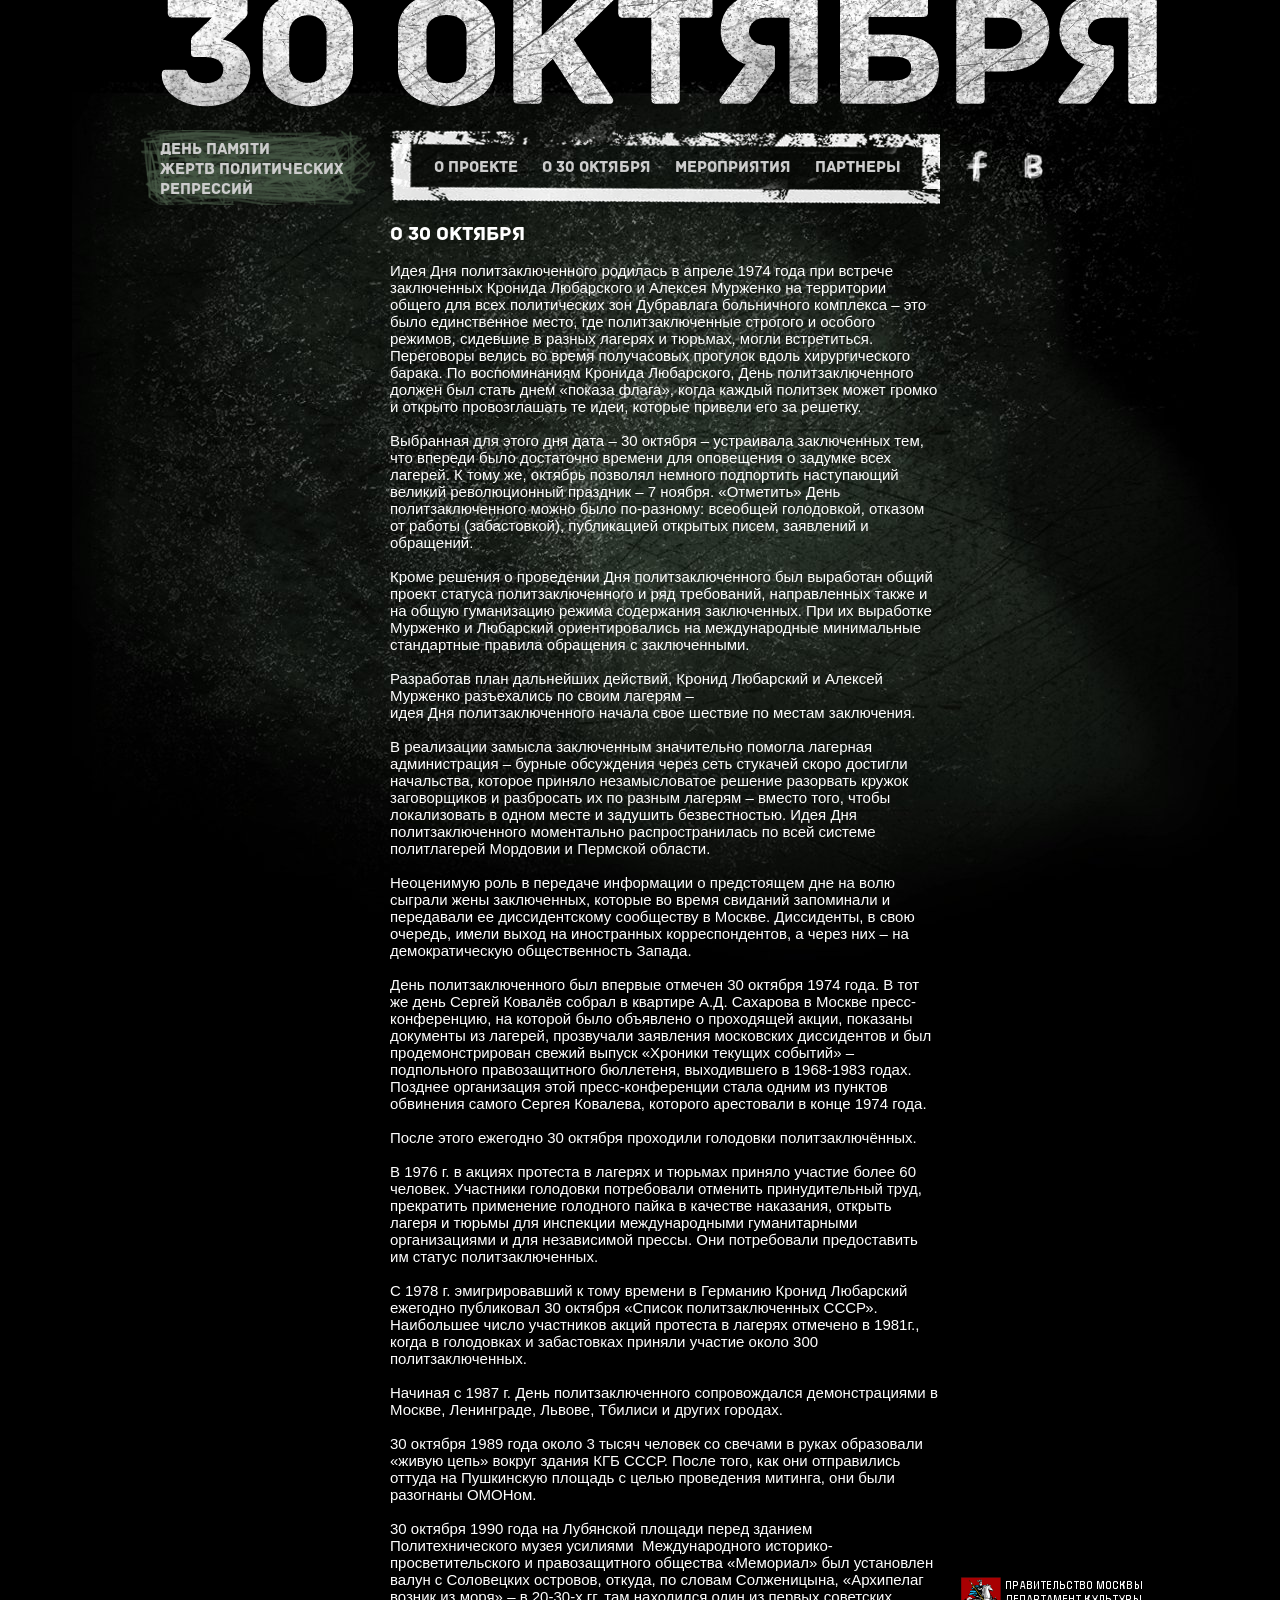
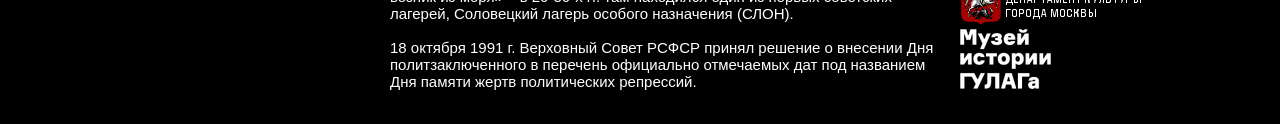
<file: 30-october.html>
<!DOCTYPE HTML PUBLIC "-//W3C//DTD HTML 4.01//EN" "http://www.w3.org/TR/html4/strict.dtd">
<html xmlns="http://www.w3.org/1999/xhtml">

<!-- Mirrored from localhost:8080/30-october.php by HTTrack Website Copier/3.x [XR&CO'2014], Mon, 16 Feb 2026 08:13:48 GMT -->
<!-- Added by HTTrack --><meta http-equiv="content-type" content="text/html;charset=UTF-8" /><!-- /Added by HTTrack -->
<head>
<meta http-equiv="content-type" content="text/html; charset=utf-8" />
<TITLE>30 октября - день памяти жертв политических репрессий</TITLE>
<link rel="stylesheet" href="style/style.css" type="text/css" media="screen, projection" />

</head>

<body>
<div id="wrapper">
	<div id="header">
		<A href='index.html'><IMG src='style/logo.png' alt="30 октября - день памяти жертв политических репрессий"></A>
	</div>
	<div id="middle">
		<div id="container">
			<div id='menu'>
				<UL>
					<LI><A href='project.html'>о проекте</A></LI>
					<LI><A href='30-october.html'>о 30 октября</A></LI>
					<LI><A href='map.html'>мероприятия</A></LI>	
					<LI><A href='partners.html'>партнеры</A></LI>
				</UL>
			</div>
			<div id="content">
				<B>О 30 октября</B>
				<BR><BR>
				Идея Дня политзаключенного родилась в апреле 1974 года при встрече заключенных Кронида Любарского и Алексея Мурженко на территории общего для всех политических зон Дубравлага больничного комплекса – это было единственное место, где политзаключенные строгого и особого режимов, сидевшие в разных лагерях и тюрьмах, могли встретиться. Переговоры велись во время получасовых прогулок вдоль хирургического барака. По воспоминаниям Кронида Любарского, День политзаключенного должен был стать днем «показа флага», когда каждый политзек может громко и открыто провозглашать те идеи, которые привели его за решетку. 
				<BR><BR>
		Выбранная для этого дня дата – 30 октября – устраивала заключенных тем, что впереди было достаточно времени для оповещения о задумке всех лагерей. К тому же, октябрь позволял немного подпортить наступающий великий революционный праздник – 7 ноября. «Отметить» День политзаключенного можно было по-разному: всеобщей голодовкой, отказом от работы (забастовкой), публикацией открытых писем, заявлений и обращений.
				<BR><BR>
		Кроме решения о проведении Дня политзаключенного был выработан общий проект статуса политзаключенного и ряд требований, направленных также и на общую гуманизацию режима содержания заключенных. При их выработке Мурженко и Любарский ориентировались на международные минимальные стандартные правила обращения с заключенными.
				<BR><BR>
		Разработав план дальнейших действий, Кронид Любарский и Алексей Мурженко разъехались по своим лагерям – идея Дня политзаключенного начала свое шествие по местам заключения.
				<BR><BR>
		В реализации замысла заключенным значительно помогла лагерная администрация – бурные обсуждения через сеть стукачей скоро достигли начальства, которое приняло незамысловатое решение разорвать кружок заговорщиков и разбросать их по разным лагерям – вместо того, чтобы локализовать в одном месте и задушить безвестностью. Идея Дня политзаключенного моментально распространилась по всей системе политлагерей Мордовии и Пермской области. 
				<BR><BR>
		Неоценимую роль в передаче информации о предстоящем дне на волю сыграли жены заключенных, которые во время свиданий запоминали и передавали ее диссидентскому сообществу в Москве. Диссиденты, в свою очередь,  имели выход на иностранных корреспондентов, а через них – на демократическую общественность Запада.
				<BR><BR>
		День политзаключенного был впервые отмечен 30 октября 1974 года. В тот же день Сергей Ковалёв собрал в квартире А.Д. Сахарова в Москве пресс-конференцию, на которой было объявлено о проходящей акции, показаны документы из лагерей, прозвучали заявления московских диссидентов и был продемонстрирован свежий выпуск «Хроники текущих событий» – подпольного правозащитного бюллетеня, выходившего в 1968-1983 годах. Позднее организация этой пресс-конференции стала одним из пунктов обвинения самого Сергея Ковалева, которого арестовали в конце 1974 года.
				<BR><BR>
		После этого ежегодно 30 октября проходили голодовки политзаключённых.
		 		<BR><BR>
		В 1976 г. в акциях протеста в лагерях и тюрьмах приняло участие более 60 человек. Участники голодовки потребовали отменить принудительный труд, прекратить применение голодного пайка в качестве наказания, открыть лагеря и тюрьмы для инспекции международными гуманитарными организациями и для независимой прессы. Они потребовали предоставить им статус политзаключенных. 
				<BR><BR>
		С 1978 г. эмигрировавший к тому времени в Германию Кронид Любарский ежегодно публиковал 30 октября «Список политзаключенных СССР». Наибольшее число участников акций протеста в лагерях отмечено в 1981г., когда в голодовках и забастовках приняли участие около 300 политзаключенных.
				<BR><BR>
		Начиная с 1987 г. День политзаключенного сопровождался демонстрациями в Москве, Ленинграде, Львове, Тбилиси и других городах. 
				<BR><BR>
		30 октября 1989 года около 3 тысяч человек со свечами в руках образовали «живую цепь» вокруг здания КГБ СССР. После того, как они отправились оттуда на Пушкинскую площадь с целью проведения митинга, они были разогнаны ОМОНом. 
				<BR><BR>
		30 октября 1990 года на Лубянской площади перед зданием Политехнического музея усилиями  Международного историко-просветительского и правозащитного общества «Мемориал» был установлен валун с Соловецких островов, откуда, по словам Солженицына, «Архипелаг возник из моря» – в 20-30-х гг. там находился один из первых советских лагерей, Соловецкий лагерь особого назначения (СЛОН).
				<BR><BR>
		18 октября 1991 г. Верховный Совет РСФСР принял решение о внесении Дня политзаключенного в перечень официально отмечаемых дат под названием Дня памяти жертв политических репрессий.
				<BR><BR>
			</div><!-- #content-->
		</div><!-- #container-->

		<div id="left_top">
			<P><A href='index.html'>день памяти<BR>жертв политических<BR>репрессий</A></P>
		</div>
		<div id="right_top">
			<UL>
				<LI><A href='http://www.facebook.com/pages/Музей-ГУЛАГа-Gulag-Museum/246828195344837' title='facebook' target='_blank'><IMG src='style/f.png'></A></LI>
				<LI><A href='http://vk.com/club38938623' title='вконтакте' target='_blank'><IMG src='style/b.png'></A></LI>
			</UL>
		<UL id="sponsor" style="margin-top: 1370px;">
			<LI><IMG src='image/sponsor1.png'></LI>
			<LI><IMG src='image/sponsor2.png'></LI>
		</UL>		
		</div>

	</div><!-- #middle-->
	
</div><!-- #wrapper -->



</body>

<!-- Mirrored from localhost:8080/30-october.php by HTTrack Website Copier/3.x [XR&CO'2014], Mon, 16 Feb 2026 08:13:48 GMT -->
</html>
</file>
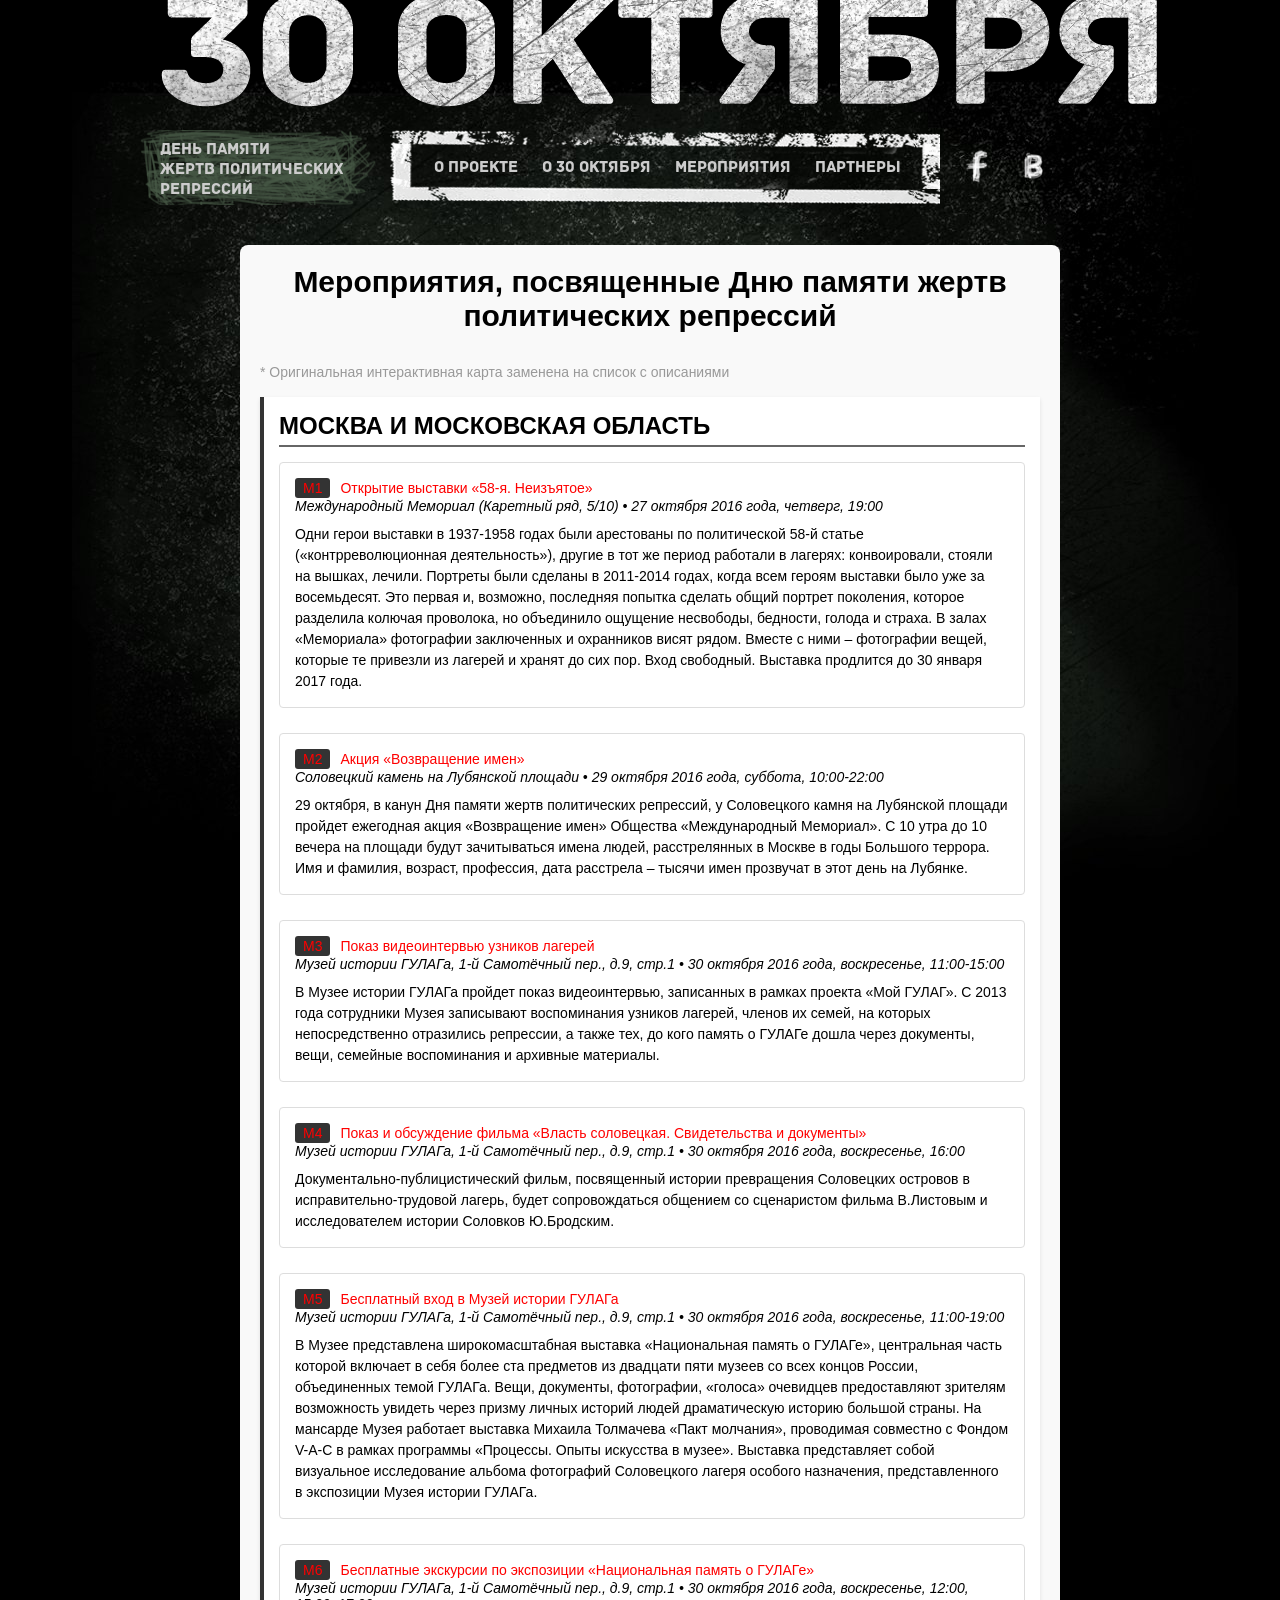
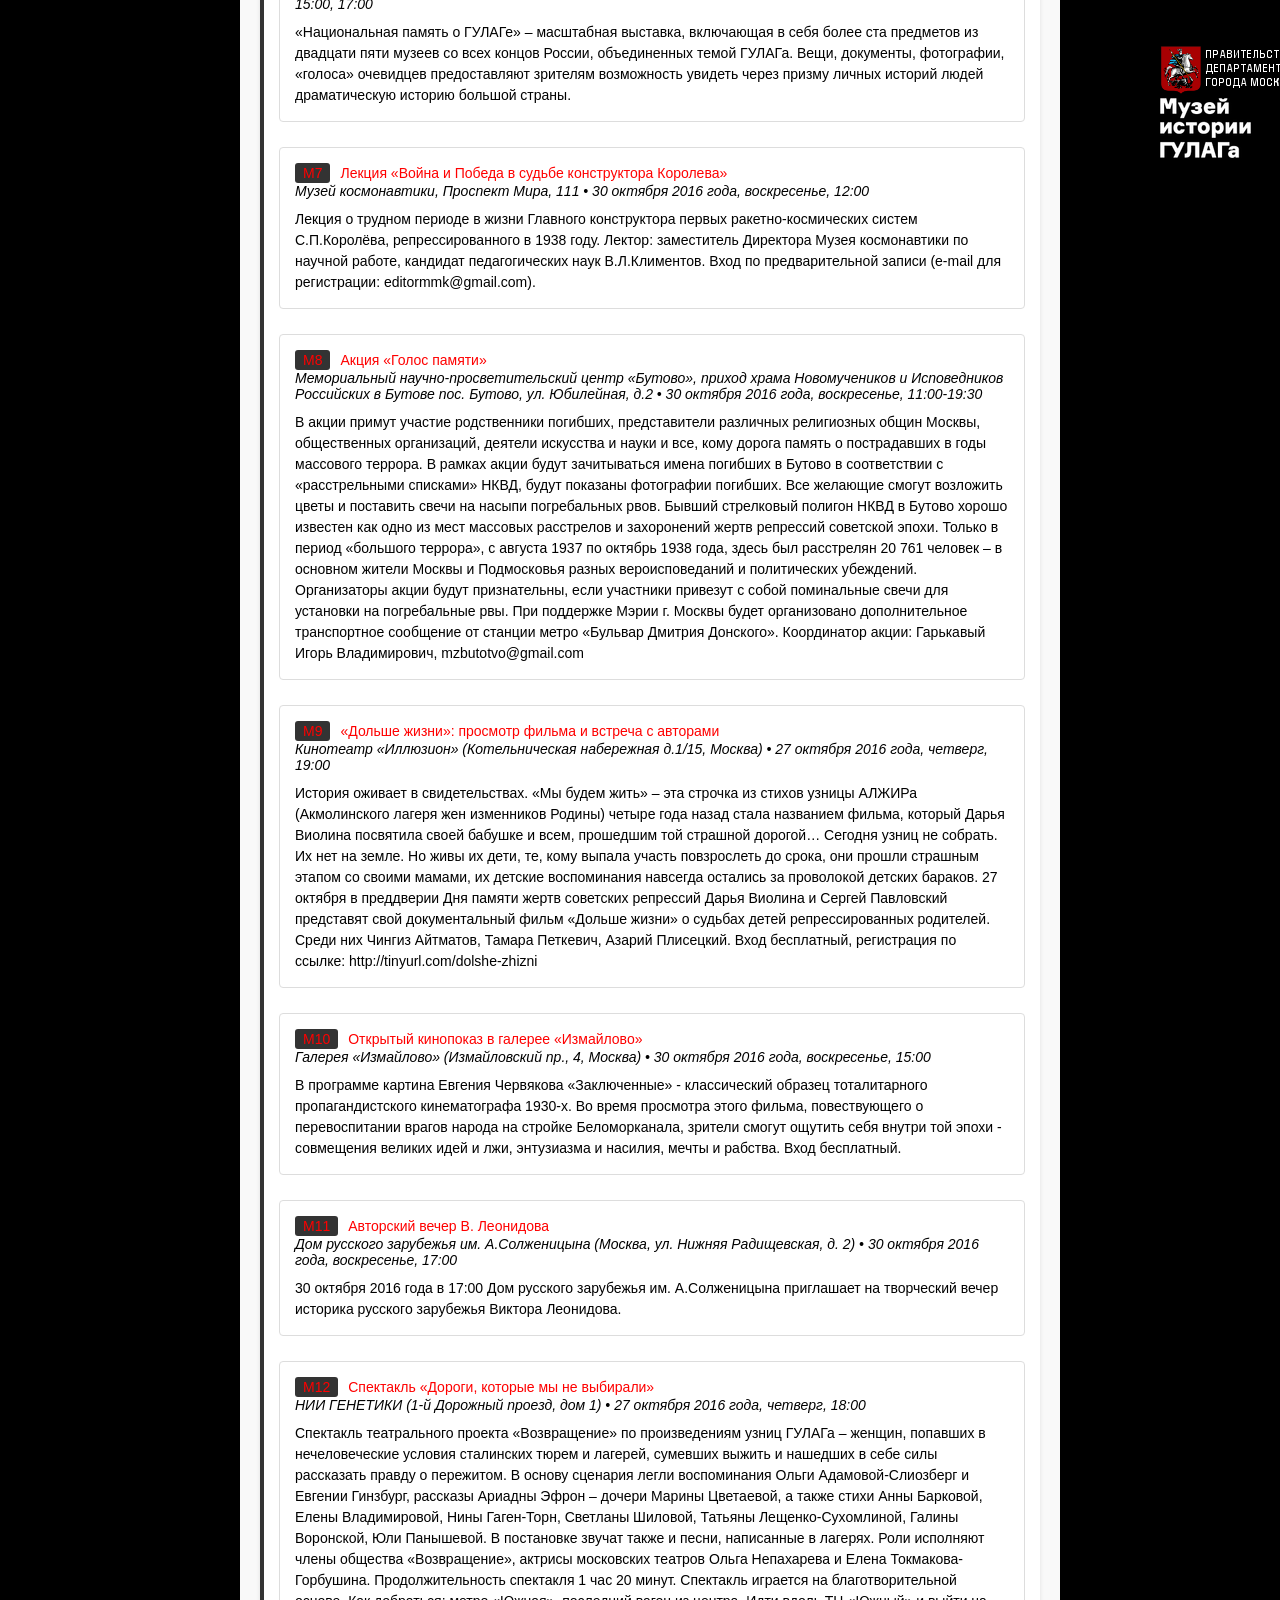
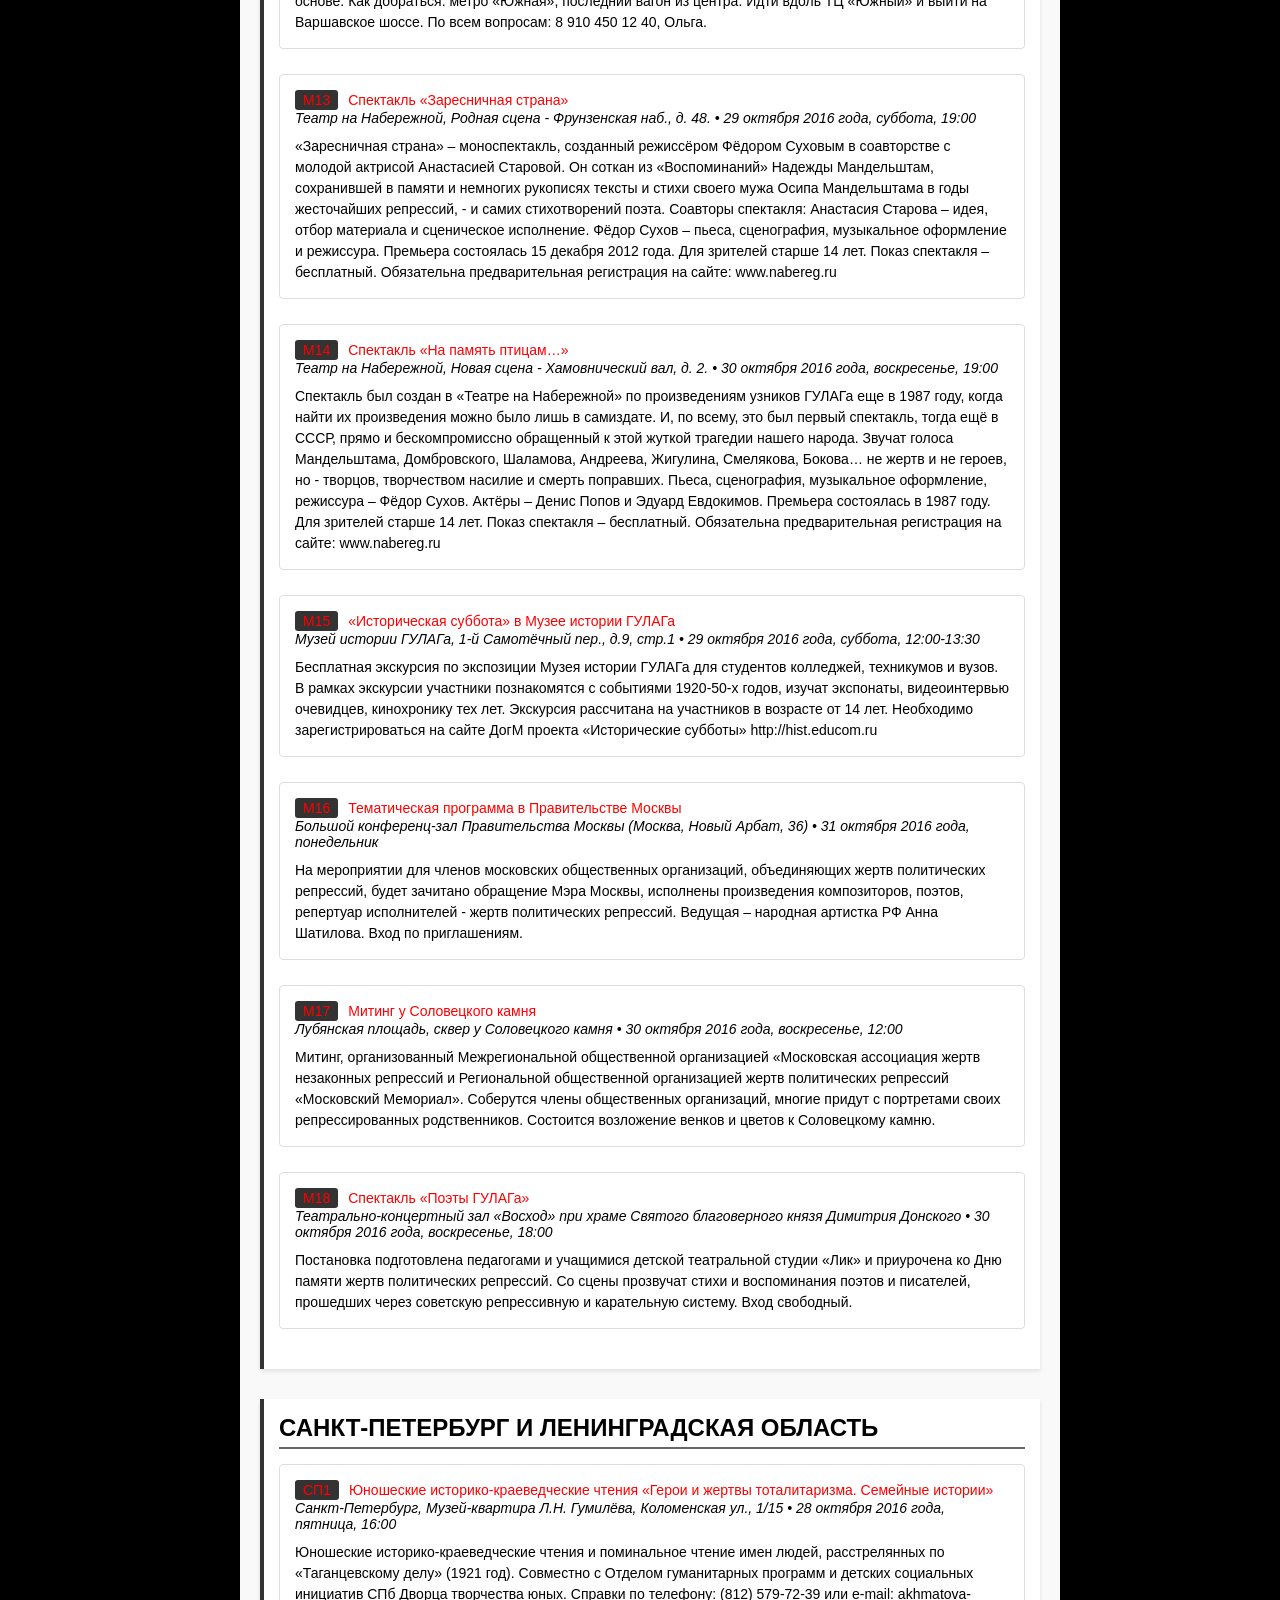
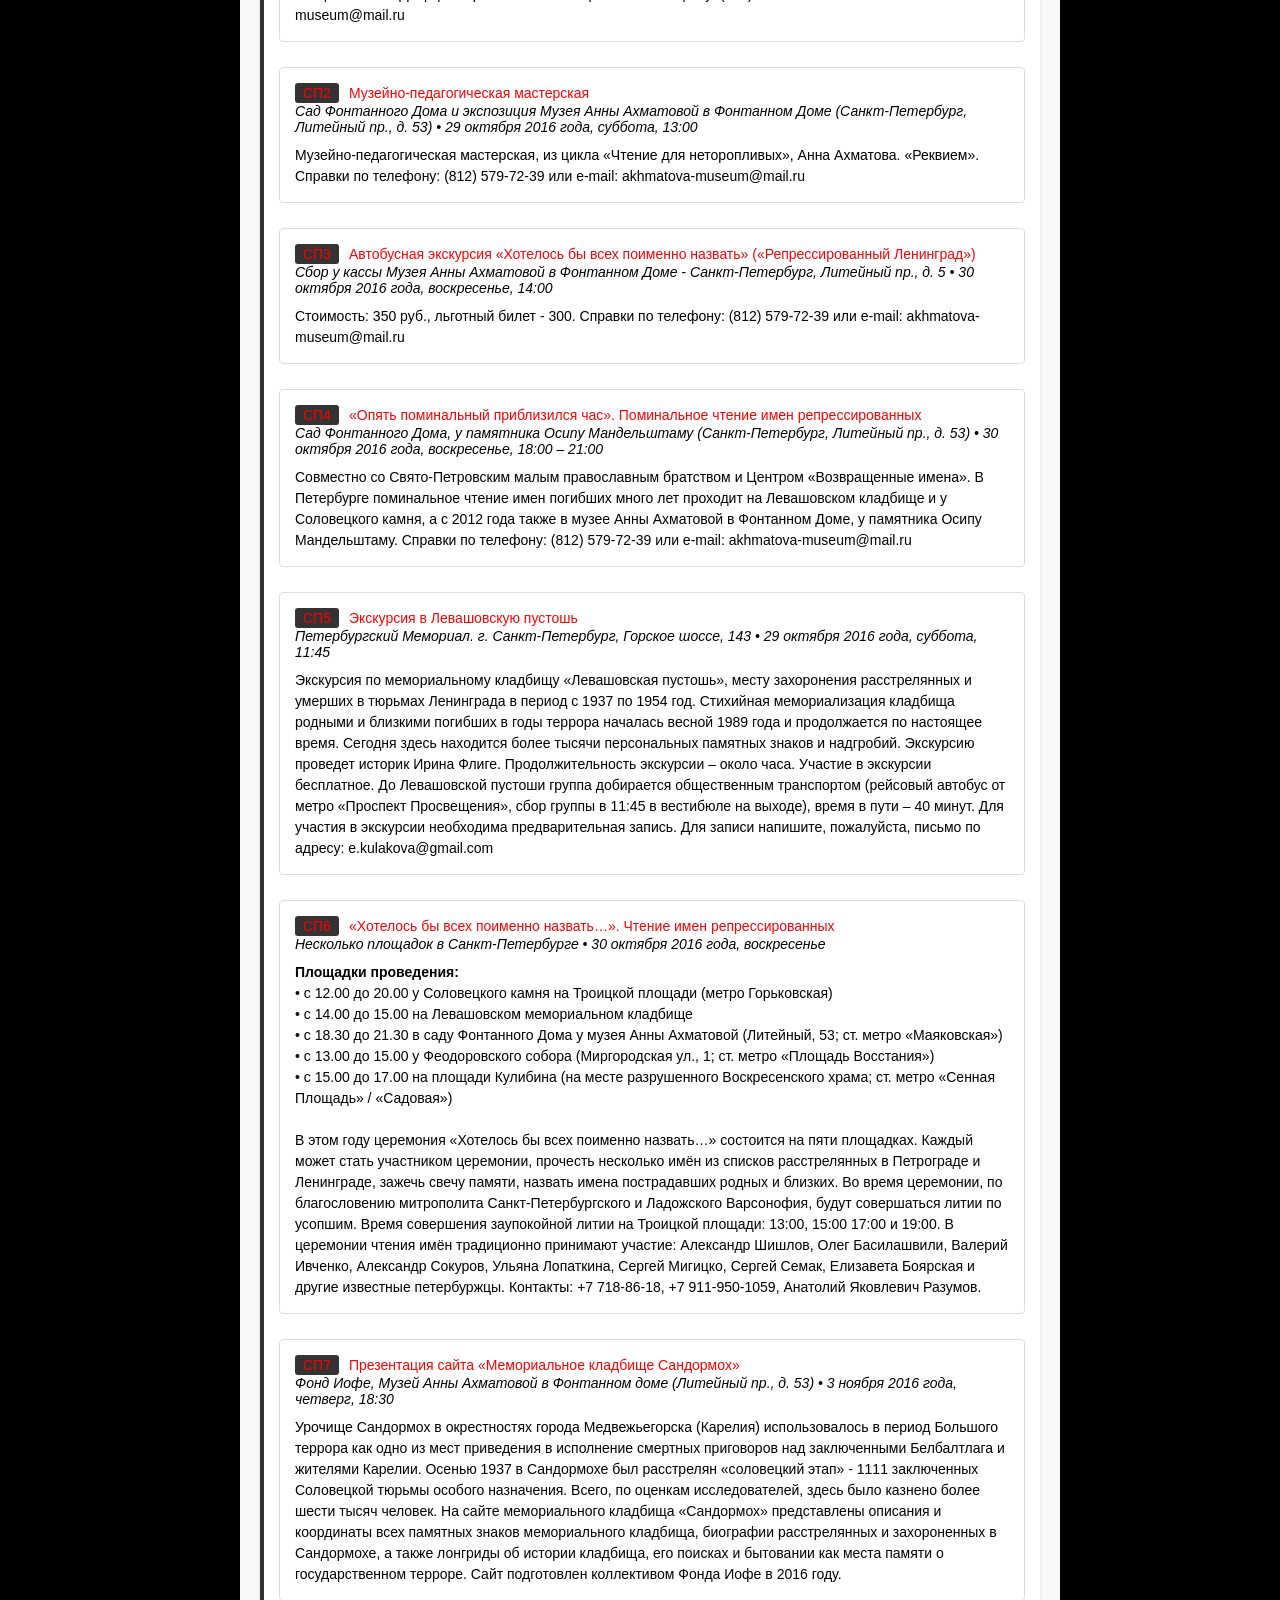
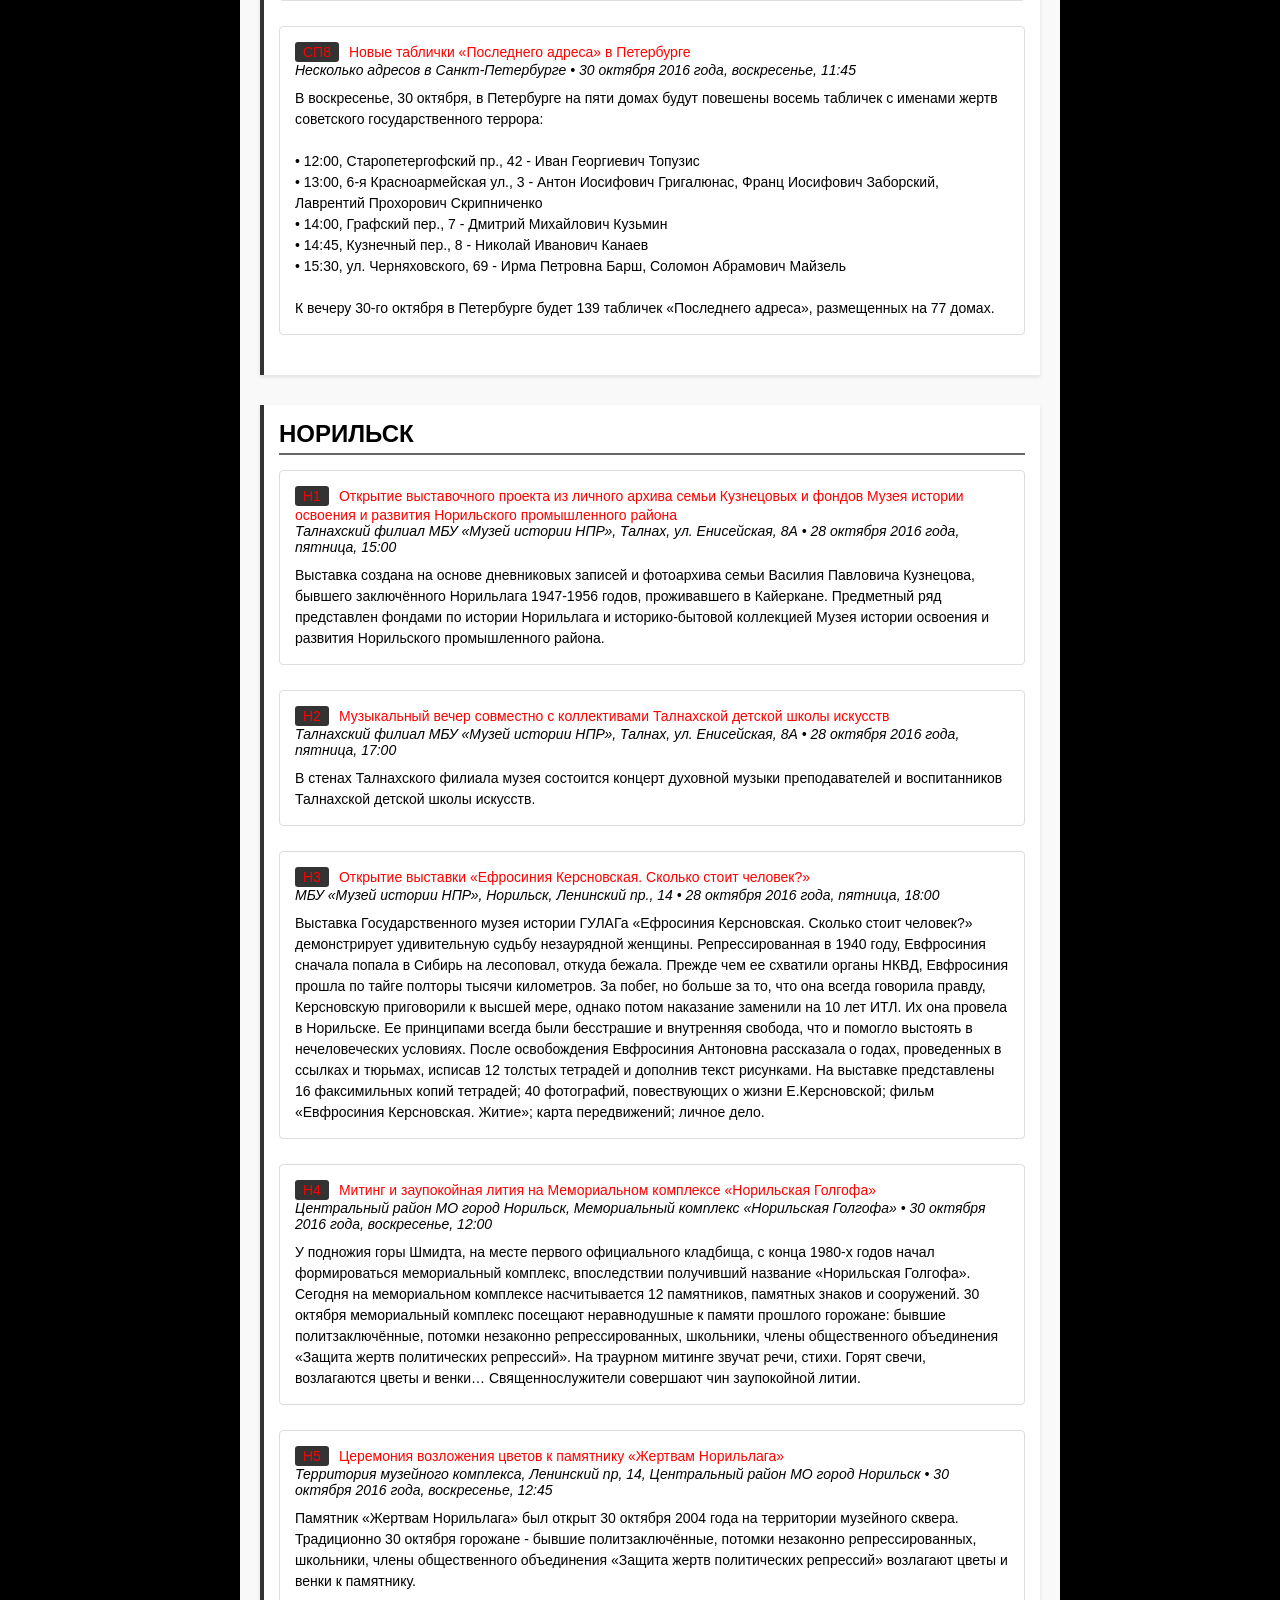
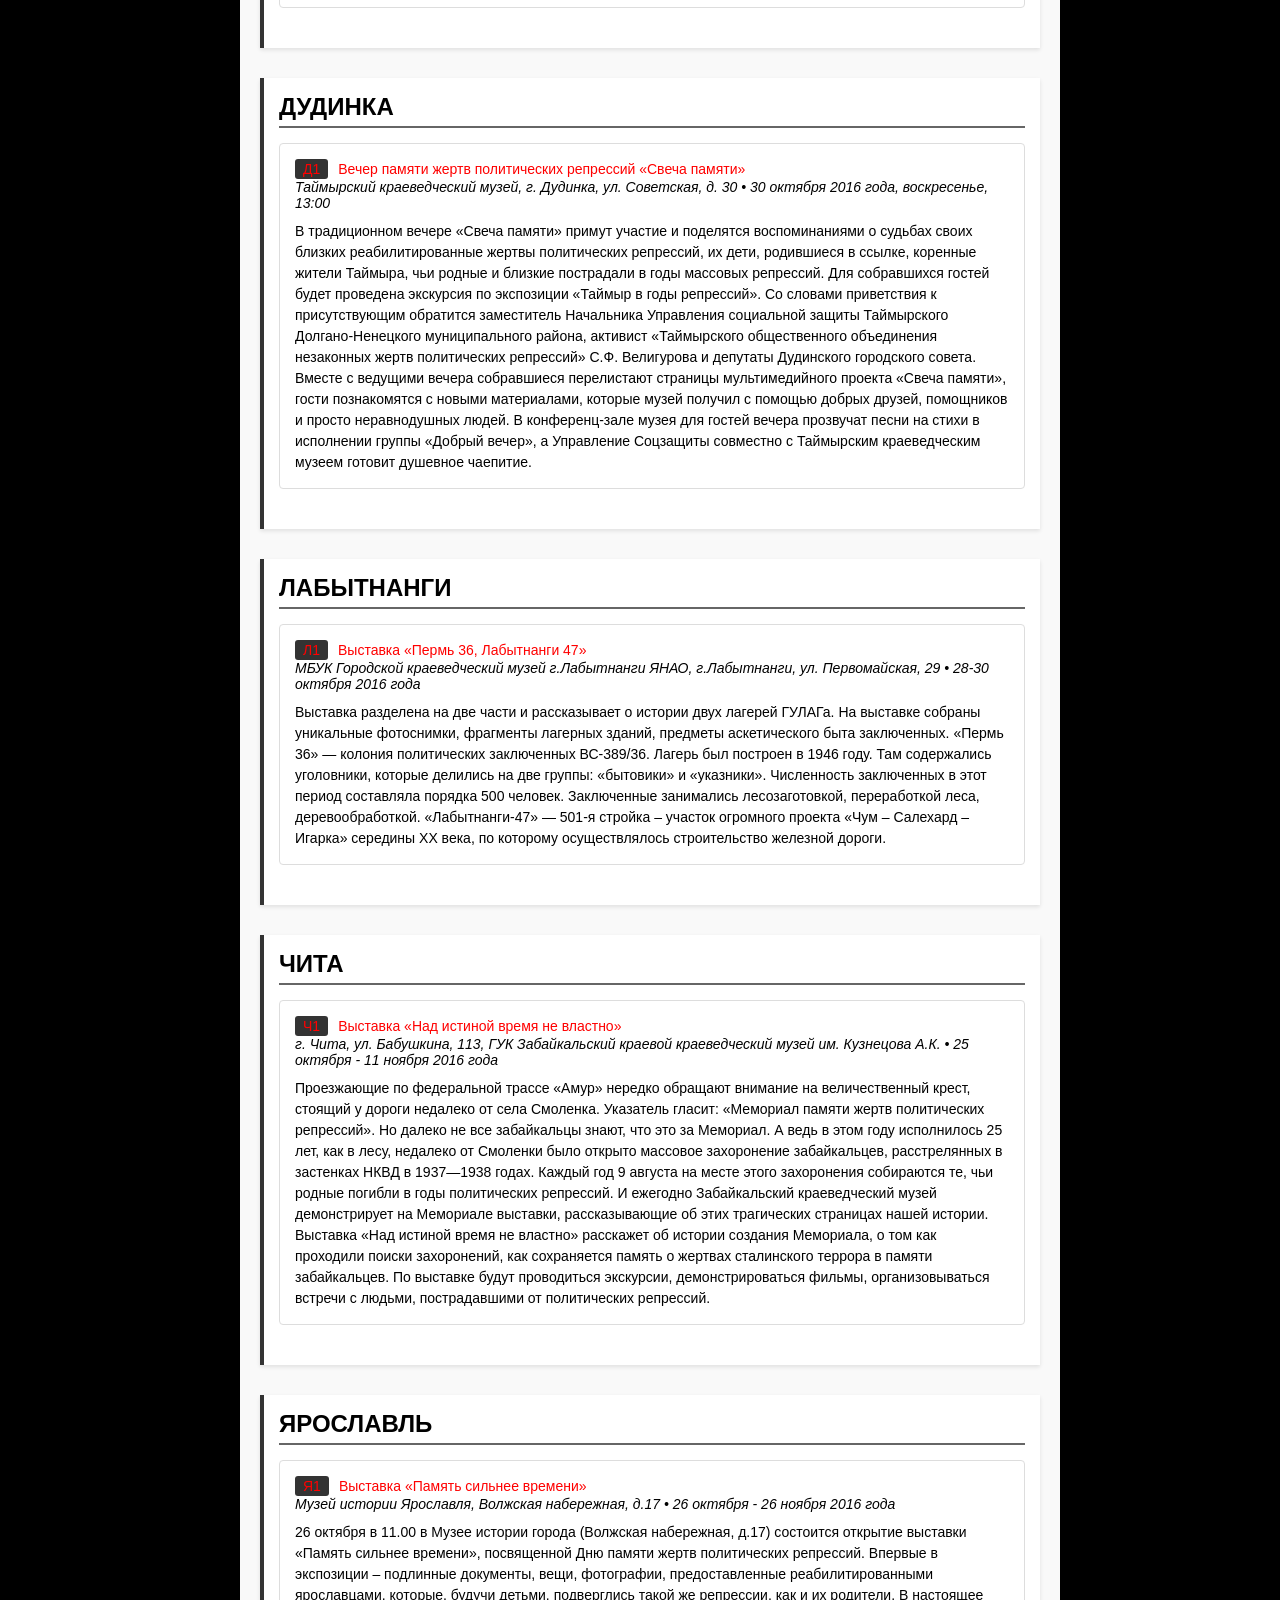
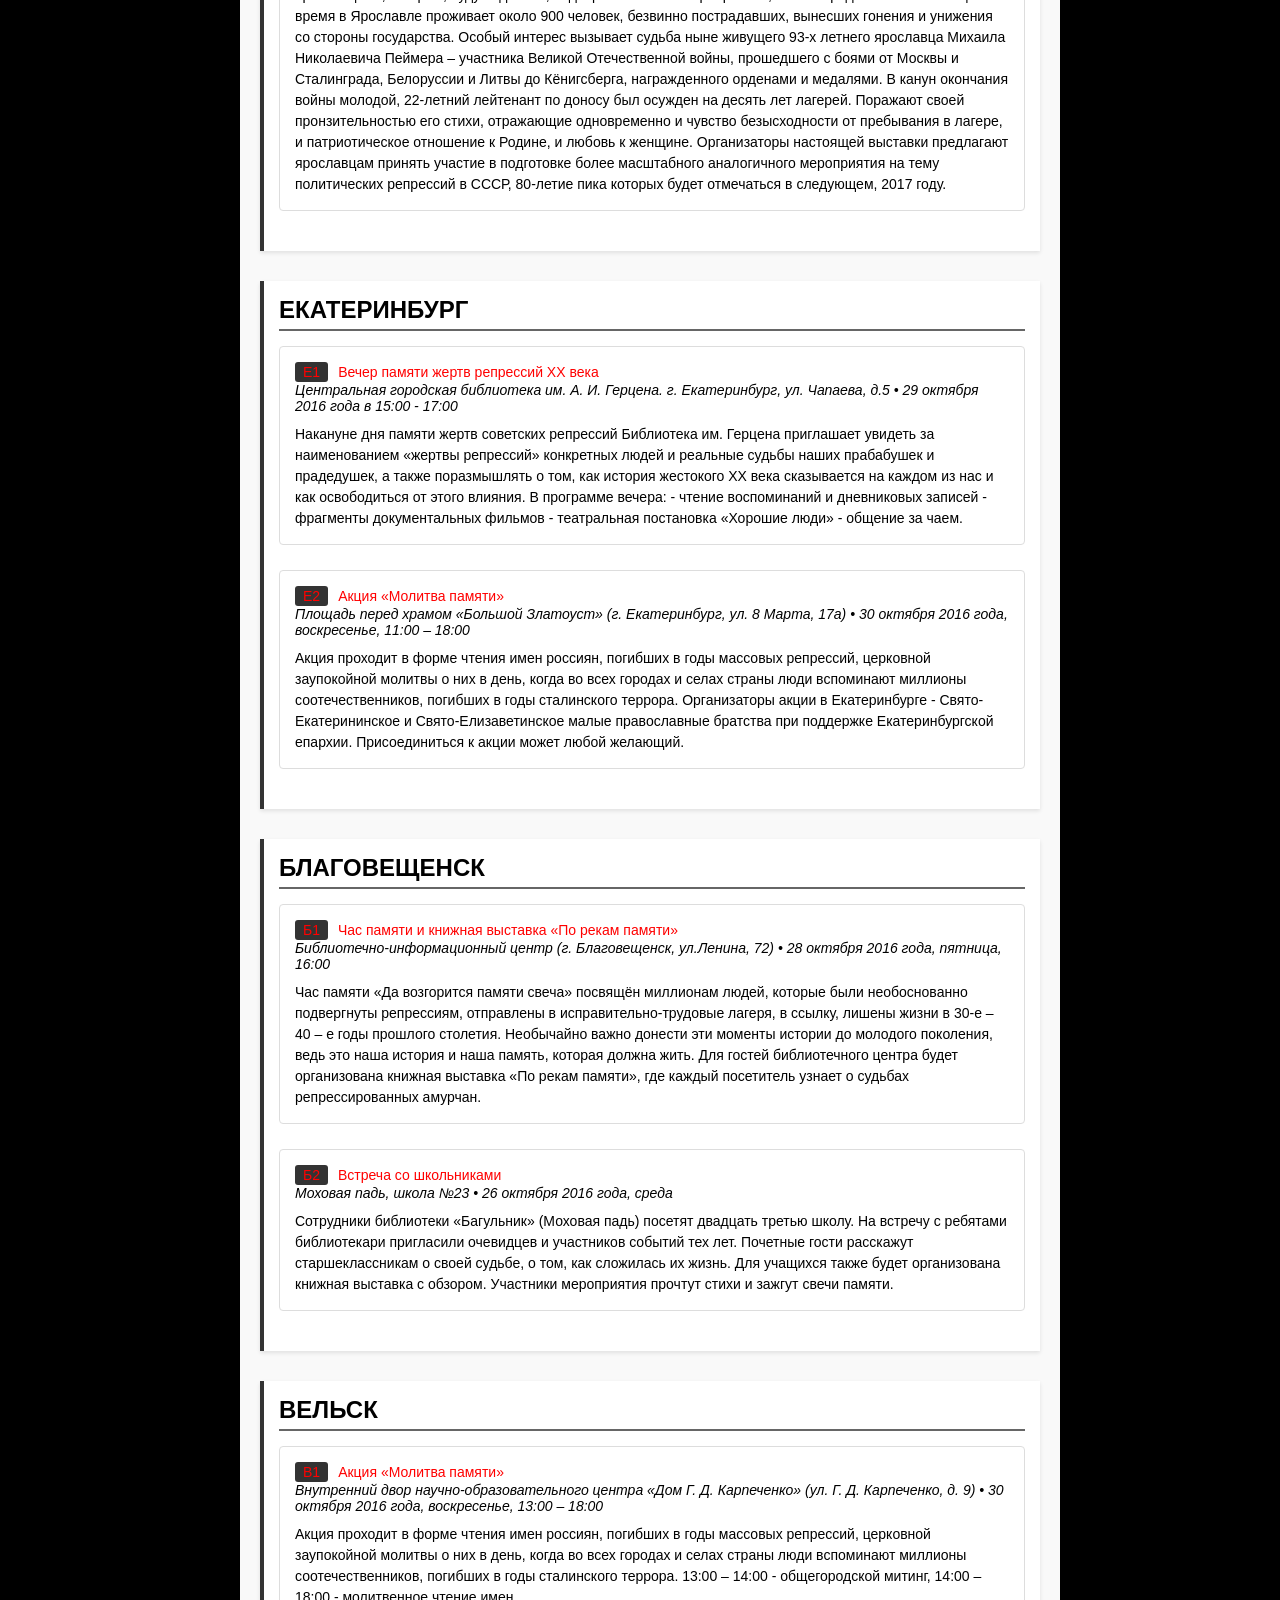
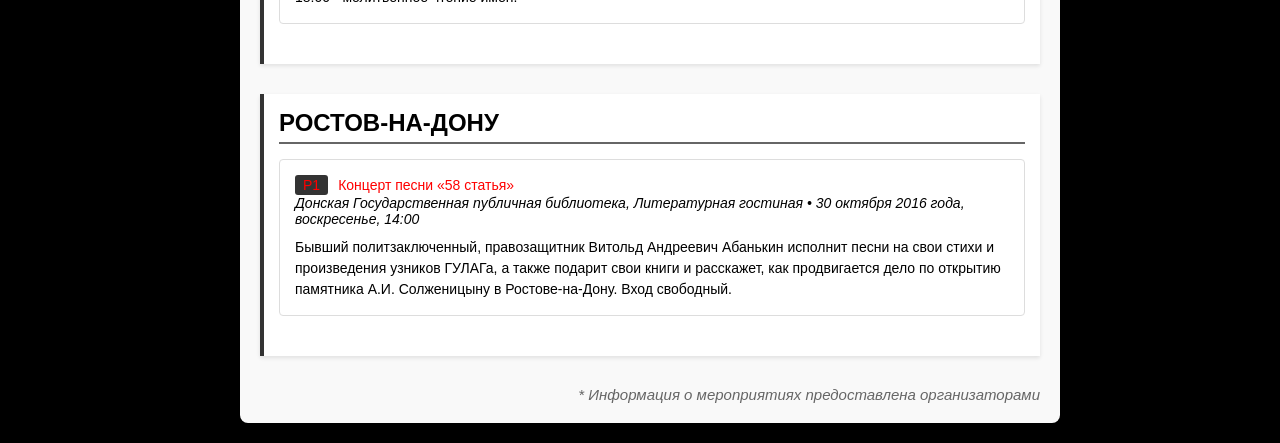
<file: map.html>
<!DOCTYPE HTML PUBLIC "-//W3C//DTD HTML 4.01//EN" "http://www.w3.org/TR/html4/strict.dtd">
<html xmlns="http://www.w3.org/1999/xhtml">

<!-- Mirrored from localhost:8080/map.php by HTTrack Website Copier/3.x [XR&CO'2014], Mon, 16 Feb 2026 08:13:33 GMT -->
<!-- Added by HTTrack --><meta http-equiv="content-type" content="text/html;charset=UTF-8" /><!-- /Added by HTTrack -->
<head>
	<meta http-equiv="content-type" content="text/html; charset=utf-8" />
	<TITLE>30 октября - день памяти жертв политических репрессий</TITLE>
	<script src="jquery.min.js"></script>
	<link rel="stylesheet" href="style/style.css" type="text/css" media="screen, projection" />
	<style>
		/* Дополнительные стили для статического списка событий */
		.events-container {
			width: 100%;
			max-width: 1100px;
			margin: 20px auto;
			padding: 20px;
			background: #f9f9f9;
			border-radius: 8px;
		}
		.city-section {
			margin-bottom: 30px;
			padding: 15px;
			background: white;
			border-left: 4px solid #333;
			box-shadow: 0 2px 4px rgba(0,0,0,0.1);
		}
		.city-title {
			font-size: 24px;
			font-weight: bold;
			color: #333;
			margin-bottom: 15px;
			padding-bottom: 5px;
			border-bottom: 2px solid #666;
			text-transform: uppercase;
		}
		.event-item {
			margin-bottom: 25px;
			padding: 15px;
			background: #fff;
			border: 1px solid #ddd;
			border-radius: 4px;
		}
		.event-title {
			font-size: 18px;
			font-weight: bold;
			color: #222;
			margin-bottom: 8px;
		}
		.event-meta {
			font-style: italic;
			color: #666;
			margin-bottom: 10px;
			font-size: 14px;
		}
		.event-description {
			font-size: 14px;
			line-height: 1.5;
			color: #444;
		}
		.event-code {
			display: inline-block;
			background: #333;
			color: white;
			padding: 2px 8px;
			border-radius: 3px;
			font-size: 12px;
			margin-right: 10px;
		}
		#left_map {
			float: left;
			width: 240px;
			margin-right: 20px;
		}
		#content_map {
			float: left;
			width: 780px;
		}
		#right_map {
			margin-top: 20px;
		}
	</style>
</head>

<body>
<div id="wrapper">
	<div id="header">
		<A href='index.html'><IMG src='style/logo.png' alt="30 октября - день памяти жертв политических репрессий"></A>
	</div>
	<div id="middle">
		<div id="container">
			<div id='menu'>
				<UL>
					<LI><A href='project.html'>о проекте</A></LI>
					<LI><A href='30-october.html'>о 30 октября</A></LI>
					<LI><A href='map.html'>мероприятия</A></LI>	
					<LI><A href='partners.html'>партнеры</A></LI>
				</UL>
			</div>
		</div><!-- #container-->
		<div id="left_top">
			<P><A href='index.html'>день памяти<BR>жертв политических<BR>репрессий</A></P>
		</div>
		<div id="right_top">
			<UL>
				<LI><A href='http://www.facebook.com/pages/Музей-ГУЛАГа-Gulag-Museum/246828195344837' title='facebook' target='_blank'><IMG src='style/f.png'></A></LI>
				<LI><A href='http://vk.com/club38938623' title='вконтакте' target='_blank'><IMG src='style/b.png'></A></LI>
			</UL>
		</div>
	</div><!-- #middle-->
	
	<div id="left_map">
		
	</div>
	
	<div id="content_map" style="padding-left: 100px;">
		<div class="events-container">
			<h1 style="text-align: center; margin-bottom: 30px;">Мероприятия, посвященные Дню памяти жертв политических репрессий</h1>
			
			<i>* Оригинальная интерактивная карта заменена на список с описаниями</i>
			<br><br>
			<!-- МОСКВА -->
			<div class="city-section">
				<div class="city-title">Москва и Московская область</div>
				
				<div class="event-item">
					<div><span class="event-code">М1</span><span class="event-title">Открытие выставки «58-я. Неизъятое»</span></div>
					<div class="event-meta">Международный Мемориал (Каретный ряд, 5/10) • 27 октября 2016 года, четверг, 19:00</div>
					<div class="event-description">Одни герои выставки в 1937-1958 годах были арестованы по политической 58-й статье («контрреволюционная деятельность»), другие в тот же период работали в лагерях: конвоировали, стояли на вышках, лечили. Портреты были сделаны в 2011-2014 годах, когда всем героям выставки было уже зa восемьдесят. Это первая и, возможно, последняя попытка сделать общий портрет поколения, которое разделила колючая проволока, но объединило ощущение несвободы, бедности, голода и страха. В залах «Мемориала» фотографии заключенных и охранников висят рядом. Вместе с ними – фотографии вещей, которые те привезли из лагерей и хранят до сих пор. Вход свободный. Выставка продлится до 30 января 2017 года.</div>
				</div>
				
				<div class="event-item">
					<div><span class="event-code">М2</span><span class="event-title">Акция «Возвращение имен»</span></div>
					<div class="event-meta">Соловецкий камень на Лубянской площади • 29 октября 2016 года, суббота, 10:00-22:00</div>
					<div class="event-description">29 октября, в канун Дня памяти жертв политических репрессий, у Соловецкого камня на Лубянской площади пройдет ежегодная акция «Возвращение имен» Общества «Международный Мемориал». С 10 утра до 10 вечера на площади будут зачитываться имена людей, расстрелянных в Москве в годы Большого террора. Имя и фамилия, возраст, профессия, дата расстрела – тысячи имен прозвучат в этот день на Лубянке.</div>
				</div>
				
				<div class="event-item">
					<div><span class="event-code">М3</span><span class="event-title">Показ видеоинтервью узников лагерей</span></div>
					<div class="event-meta">Музей истории ГУЛАГа, 1-й Самотёчный пер., д.9, стр.1 • 30 октября 2016 года, воскресенье, 11:00-15:00</div>
					<div class="event-description">В Музее истории ГУЛАГа пройдет показ видеоинтервью, записанных в рамках проекта «Мой ГУЛАГ». С 2013 года сотрудники Музея записывают воспоминания узников лагерей, членов их семей, на которых непосредственно отразились репрессии, а также тех, до кого память о ГУЛАГе дошла через документы, вещи, семейные воспоминания и архивные материалы.</div>
				</div>
				
				<div class="event-item">
					<div><span class="event-code">М4</span><span class="event-title">Показ и обсуждение фильма «Власть соловецкая. Свидетельства и документы»</span></div>
					<div class="event-meta">Музей истории ГУЛАГа, 1-й Самотёчный пер., д.9, стр.1 • 30 октября 2016 года, воскресенье, 16:00</div>
					<div class="event-description">Документально-публицистический фильм, посвященный истории превращения Соловецких островов в исправительно-трудовой лагерь, будет сопровождаться общением со сценаристом фильма В.Листовым и исследователем истории Соловков Ю.Бродским.</div>
				</div>
				
				<div class="event-item">
					<div><span class="event-code">М5</span><span class="event-title">Бесплатный вход в Музей истории ГУЛАГа</span></div>
					<div class="event-meta">Музей истории ГУЛАГа, 1-й Самотёчный пер., д.9, стр.1 • 30 октября 2016 года, воскресенье, 11:00-19:00</div>
					<div class="event-description">В Музее представлена широкомасштабная выставка «Национальная память о ГУЛАГе», центральная часть которой включает в себя более ста предметов из двадцати пяти музеев со всех концов России, объединенных темой ГУЛАГа. Вещи, документы, фотографии, «голоса» очевидцев предоставляют зрителям возможность увидеть через призму личных историй людей драматическую историю большой страны. На мансарде Музея работает выставка Михаила Толмачева «Пакт молчания», проводимая совместно с Фондом V-A-C в рамках программы «Процессы. Опыты искусства в музее». Выставка представляет собой визуальное исследование альбома фотографий Соловецкого лагеря особого назначения, представленного в экспозиции Музея истории ГУЛАГа.</div>
				</div>
				
				<div class="event-item">
					<div><span class="event-code">М6</span><span class="event-title">Бесплатные экскурсии по экспозиции «Национальная память о ГУЛАГе»</span></div>
					<div class="event-meta">Музей истории ГУЛАГа, 1-й Самотёчный пер., д.9, стр.1 • 30 октября 2016 года, воскресенье, 12:00, 15:00, 17:00</div>
					<div class="event-description">«Национальная память о ГУЛАГе» – масштабная выставка, включающая в себя более ста предметов из двадцати пяти музеев со всех концов России, объединенных темой ГУЛАГа. Вещи, документы, фотографии, «голоса» очевидцев предоставляют зрителям возможность увидеть через призму личных историй людей драматическую историю большой страны.</div>
				</div>
				
				<div class="event-item">
					<div><span class="event-code">М7</span><span class="event-title">Лекция «Война и Победа в судьбе конструктора Королева»</span></div>
					<div class="event-meta">Музей космонавтики, Проспект Мира, 111 • 30 октября 2016 года, воскресенье, 12:00</div>
					<div class="event-description">Лекция о трудном периоде в жизни Главного конструктора первых ракетно-космических систем С.П.Королёва, репрессированного в 1938 году. Лектор: заместитель Директора Музея космонавтики по научной работе, кандидат педагогических наук В.Л.Климентов. Вход по предварительной записи (e-mail для регистрации: editormmk@gmail.com).</div>
				</div>
				
				<div class="event-item">
					<div><span class="event-code">М8</span><span class="event-title">Акция «Голос памяти»</span></div>
					<div class="event-meta">Мемориальный научно-просветительский центр «Бутово», приход храма Новомучеников и Исповедников Российских в Бутове пос. Бутово, ул. Юбилейная, д.2 • 30 октября 2016 года, воскресенье, 11:00-19:30</div>
					<div class="event-description">В акции примут участие родственники погибших, представители различных религиозных общин Москвы, общественных организаций, деятели искусства и науки и все, кому дорога память о пострадавших в годы массового террора. В рамках акции будут зачитываться имена погибших в Бутово в соответствии с «расстрельными списками» НКВД, будут показаны фотографии погибших. Все желающие смогут возложить цветы и поставить свечи на насыпи погребальных рвов. Бывший стрелковый полигон НКВД в Бутово хорошо известен как одно из мест массовых расстрелов и захоронений жертв репрессий советской эпохи. Только в период «большого террора», с августа 1937 по октябрь 1938 года, здесь был расстрелян 20 761 человек – в основном жители Москвы и Подмосковья разных вероисповеданий и политических убеждений. Организаторы акции будут признательны, если участники привезут с собой поминальные свечи для установки на погребальные рвы. При поддержке Мэрии г. Москвы будет организовано дополнительное транспортное сообщение от станции метро «Бульвар Дмитрия Донского». Координатор акции: Гарькавый Игорь Владимирович, mzbutotvo@gmail.com</div>
				</div>
				
				<div class="event-item">
					<div><span class="event-code">М9</span><span class="event-title">«Дольше жизни»: просмотр фильма и встреча с авторами</span></div>
					<div class="event-meta">Кинотеатр «Иллюзион» (Котельническая набережная д.1/15, Москва) • 27 октября 2016 года, четверг, 19:00</div>
					<div class="event-description">История оживает в свидетельствах. «Мы будем жить» – эта строчка из стихов узницы АЛЖИРа (Акмолинского лагеря жен изменников Родины) четыре года назад стала названием фильма, который Дарья Виолина посвятила своей бабушке и всем, прошедшим той страшной дорогой… Сегодня узниц не собрать. Их нет на земле. Но живы их дети, те, кому выпала участь повзрослеть до срока, они прошли страшным этапом со своими мамами, их детские воспоминания навсегда остались за проволокой детских бараков. 27 октября в преддверии Дня памяти жертв советских репрессий Дарья Виолина и Сергей Павловский представят свой документальный фильм «Дольше жизни» о судьбах детей репрессированных родителей. Среди них Чингиз Айтматов, Тамара Петкевич, Азарий Плисецкий. Вход бесплатный, регистрация по ссылке: http://tinyurl.com/dolshe-zhizni</div>
				</div>
				
				<div class="event-item">
					<div><span class="event-code">М10</span><span class="event-title">Открытый кинопоказ в галерее «Измайлово»</span></div>
					<div class="event-meta">Галерея «Измайлово» (Измайловский пр., 4, Москва) • 30 октября 2016 года, воскресенье, 15:00</div>
					<div class="event-description">В программе картина Евгения Червякова «Заключенные» - классический образец тоталитарного пропагандистского кинематографа 1930-х. Во время просмотра этого фильма, повествующего о перевоспитании врагов народа на стройке Беломорканала, зрители смогут ощутить себя внутри той эпохи - совмещения великих идей и лжи, энтузиазма и насилия, мечты и рабства. Вход бесплатный.</div>
				</div>
				
				<div class="event-item">
					<div><span class="event-code">М11</span><span class="event-title">Авторский вечер В. Леонидова</span></div>
					<div class="event-meta">Дом русского зарубежья им. А.Солженицына (Москва, ул. Нижняя Радищевская, д. 2) • 30 октября 2016 года, воскресенье, 17:00</div>
					<div class="event-description">30 октября 2016 года в 17:00 Дом русского зарубежья им. А.Солженицына приглашает на творческий вечер историка русского зарубежья Виктора Леонидова.</div>
				</div>
				
				<div class="event-item">
					<div><span class="event-code">М12</span><span class="event-title">Спектакль «Дороги, которые мы не выбирали»</span></div>
					<div class="event-meta">НИИ ГЕНЕТИКИ (1-й Дорожный проезд, дом 1) • 27 октября 2016 года, четверг, 18:00</div>
					<div class="event-description">Спектакль театрального проекта «Возвращение» по произведениям узниц ГУЛАГа – женщин, попавших в нечеловеческие условия сталинских тюрем и лагерей, сумевших выжить и нашедших в себе силы рассказать правду о пережитом. В основу сценария легли воспоминания Ольги Адамовой-Слиозберг и Евгении Гинзбург, рассказы Ариадны Эфрон – дочери Марины Цветаевой, а также стихи Анны Барковой, Елены Владимировой, Нины Гаген-Торн, Светланы Шиловой, Татьяны Лещенко-Сухомлиной, Галины Воронской, Юли Панышевой. В постановке звучат также и песни, написанные в лагерях. Роли исполняют члены общества «Возвращение», актрисы московских театров Ольга Непахарева и Елена Токмакова-Горбушина. Продолжительность спектакля 1 час 20 минут. Спектакль играется на благотворительной основе. Как добраться: метро «Южная», последний вагон из центра. Идти вдоль ТЦ «Южный» и выйти на Варшавское шоссе. По всем вопросам: 8 910 450 12 40, Ольга.</div>
				</div>
				
				<div class="event-item">
					<div><span class="event-code">М13</span><span class="event-title">Спектакль «Заресничная страна»</span></div>
					<div class="event-meta">Театр на Набережной, Родная сцена - Фрунзенская наб., д. 48. • 29 октября 2016 года, суббота, 19:00</div>
					<div class="event-description">«Заресничная страна» – моноспектакль, созданный режиссёром Фёдором Суховым в соавторстве с молодой актрисой Анастасией Старовой. Он соткан из «Воспоминаний» Надежды Мандельштам, сохранившей в памяти и немногих рукописях тексты и стихи своего мужа Осипа Мандельштама в годы жесточайших репрессий, - и самих стихотворений поэта. Соавторы спектакля: Анастасия Старова – идея, отбор материала и сценическое исполнение. Фёдор Сухов – пьеса, сценография, музыкальное оформление и режиссура. Премьера состоялась 15 декабря 2012 года. Для зрителей старше 14 лет. Показ спектакля – бесплатный. Обязательна предварительная регистрация на сайте: www.nabereg.ru</div>
				</div>
				
				<div class="event-item">
					<div><span class="event-code">М14</span><span class="event-title">Спектакль «На память птицам…»</span></div>
					<div class="event-meta">Театр на Набережной, Новая сцена - Хамовнический вал, д. 2. • 30 октября 2016 года, воскресенье, 19:00</div>
					<div class="event-description">Спектакль был создан в «Театре на Набережной» по произведениям узников ГУЛАГа еще в 1987 году, когда найти их произведения можно было лишь в самиздате. И, по всему, это был первый спектакль, тогда ещё в СССР, прямо и бескомпромиссно обращенный к этой жуткой трагедии нашего народа. Звучат голоса Мандельштама, Домбровского, Шаламова, Андреева, Жигулина, Смелякова, Бокова… не жертв и не героев, но - творцов, творчеством насилие и смерть поправших. Пьеса, сценография, музыкальное оформление, режиссура – Фёдор Сухов. Актёры – Денис Попов и Эдуард Евдокимов. Премьера состоялась в 1987 году. Для зрителей старше 14 лет. Показ спектакля – бесплатный. Обязательна предварительная регистрация на сайте: www.nabereg.ru</div>
				</div>
				
				<div class="event-item">
					<div><span class="event-code">М15</span><span class="event-title">«Историческая суббота» в Музее истории ГУЛАГа</span></div>
					<div class="event-meta">Музей истории ГУЛАГа, 1-й Самотёчный пер., д.9, стр.1 • 29 октября 2016 года, суббота, 12:00-13:30</div>
					<div class="event-description">Бесплатная экскурсия по экспозиции Музея истории ГУЛАГа для студентов колледжей, техникумов и вузов. В рамках экскурсии участники познакомятся с событиями 1920-50-х годов, изучат экспонаты, видеоинтервью очевидцев, кинохронику тех лет. Экскурсия рассчитана на участников в возрасте от 14 лет. Необходимо зарегистрироваться на сайте ДогМ проекта «Исторические субботы» http://hist.educom.ru</div>
				</div>
				
				<div class="event-item">
					<div><span class="event-code">М16</span><span class="event-title">Тематическая программа в Правительстве Москвы</span></div>
					<div class="event-meta">Большой конференц-зал Правительства Москвы (Москва, Новый Арбат, 36) • 31 октября 2016 года, понедельник</div>
					<div class="event-description">На мероприятии для членов московских общественных организаций, объединяющих жертв политических репрессий, будет зачитано обращение Мэра Москвы, исполнены произведения композиторов, поэтов, репертуар исполнителей - жертв политических репрессий. Ведущая – народная артистка РФ Анна Шатилова. Вход по приглашениям.</div>
				</div>
				
				<div class="event-item">
					<div><span class="event-code">М17</span><span class="event-title">Митинг у Соловецкого камня</span></div>
					<div class="event-meta">Лубянская площадь, сквер у Соловецкого камня • 30 октября 2016 года, воскресенье, 12:00</div>
					<div class="event-description">Митинг, организованный Межрегиональной общественной организацией «Московская ассоциация жертв незаконных репрессий и Региональной общественной организацией жертв политических репрессий «Московский Мемориал». Соберутся члены общественных организаций, многие придут с портретами своих репрессированных родственников. Состоится возложение венков и цветов к Соловецкому камню.</div>
				</div>
				
				<div class="event-item">
					<div><span class="event-code">М18</span><span class="event-title">Спектакль «Поэты ГУЛАГа»</span></div>
					<div class="event-meta">Театрально-концертный зал «Восход» при храме Святого благоверного князя Димитрия Донского • 30 октября 2016 года, воскресенье, 18:00</div>
					<div class="event-description">Постановка подготовлена педагогами и учащимися детской театральной студии «Лик» и приурочена ко Дню памяти жертв политических репрессий. Со сцены прозвучат стихи и воспоминания поэтов и писателей, прошедших через советскую репрессивную и карательную систему. Вход свободный.</div>
				</div>
			</div>
			
			<!-- САНКТ-ПЕТЕРБУРГ -->
			<div class="city-section">
				<div class="city-title">Санкт-Петербург и Ленинградская область</div>
				
				<div class="event-item">
					<div><span class="event-code">СП1</span><span class="event-title">Юношеские историко-краеведческие чтения «Герои и жертвы тоталитаризма. Семейные истории»</span></div>
					<div class="event-meta">Санкт-Петербург, Музей-квартира Л.Н. Гумилёва, Коломенская ул., 1/15 • 28 октября 2016 года, пятница, 16:00</div>
					<div class="event-description">Юношеские историко-краеведческие чтения и поминальное чтение имен людей, расстрелянных по «Таганцевскому делу» (1921 год). Совместно с Отделом гуманитарных программ и детских социальных инициатив СПб Дворца творчества юных. Справки по телефону: (812) 579-72-39 или e-mail: akhmatova-museum@mail.ru</div>
				</div>
				
				<div class="event-item">
					<div><span class="event-code">СП2</span><span class="event-title">Музейно-педагогическая мастерская</span></div>
					<div class="event-meta">Сад Фонтанного Дома и экспозиция Музея Анны Ахматовой в Фонтанном Доме (Санкт-Петербург, Литейный пр., д. 53) • 29 октября 2016 года, суббота, 13:00</div>
					<div class="event-description">Музейно-педагогическая мастерская, из цикла «Чтение для неторопливых», Анна Ахматова. «Реквием». Справки по телефону: (812) 579-72-39 или e-mail: akhmatova-museum@mail.ru</div>
				</div>
				
				<div class="event-item">
					<div><span class="event-code">СП3</span><span class="event-title">Автобусная экскурсия «Хотелось бы всех поименно назвать» («Репрессированный Ленинград»)</span></div>
					<div class="event-meta">Сбор у кассы Музея Анны Ахматовой в Фонтанном Доме - Санкт-Петербург, Литейный пр., д. 5 • 30 октября 2016 года, воскресенье, 14:00</div>
					<div class="event-description">Стоимость: 350 руб., льготный билет - 300. Справки по телефону: (812) 579-72-39 или e-mail: akhmatova-museum@mail.ru</div>
				</div>
				
								<div class="event-item">
					<div><span class="event-code">СП4</span><span class="event-title">«Опять поминальный приблизился час». Поминальное чтение имен репрессированных</span></div>
					<div class="event-meta">Сад Фонтанного Дома, у памятника Осипу Мандельштаму (Санкт-Петербург, Литейный пр., д. 53) • 30 октября 2016 года, воскресенье, 18:00 – 21:00</div>
					<div class="event-description">Совместно со Свято-Петровским малым православным братством и Центром «Возвращенные имена». В Петербурге поминальное чтение имен погибших много лет проходит на Левашовском кладбище и у Соловецкого камня, а с 2012 года также в музее Анны Ахматовой в Фонтанном Доме, у памятника Осипу Мандельштаму. Справки по телефону: (812) 579-72-39 или e-mail: akhmatova-museum@mail.ru</div>
				</div>
				
				<div class="event-item">
					<div><span class="event-code">СП5</span><span class="event-title">Экскурсия в Левашовскую пустошь</span></div>
					<div class="event-meta">Петербургский Мемориал. г. Санкт-Петербург, Горское шоссе, 143 • 29 октября 2016 года, суббота, 11:45</div>
					<div class="event-description">Экскурсия по мемориальному кладбищу «Левашовская пустошь», месту захоронения расстрелянных и умерших в тюрьмах Ленинграда в период с 1937 по 1954 год. Стихийная мемориализация кладбища родными и близкими погибших в годы террора началась весной 1989 года и продолжается по настоящее время. Сегодня здесь находится более тысячи персональных памятных знаков и надгробий. Экскурсию проведет историк Ирина Флиге. Продолжительность экскурсии – около часа. Участие в экскурсии бесплатное. До Левашовской пустоши группа добирается общественным транспортом (рейсовый автобус от метро «Проспект Просвещения», сбор группы в 11:45 в вестибюле на выходе), время в пути – 40 минут. Для участия в экскурсии необходима предварительная запись. Для записи напишите, пожалуйста, письмо по адресу: e.kulakova@gmail.com</div>
				</div>
				
				<div class="event-item">
					<div><span class="event-code">СП6</span><span class="event-title">«Хотелось бы всех поименно назвать…». Чтение имен репрессированных</span></div>
					<div class="event-meta">Несколько площадок в Санкт-Петербурге • 30 октября 2016 года, воскресенье</div>
					<div class="event-description">
						<strong>Площадки проведения:</strong><br>
						• с 12.00 до 20.00 у Соловецкого камня на Троицкой площади (метро Горьковская)<br>
						• с 14.00 до 15.00 на Левашовском мемориальном кладбище<br>
						• с 18.30 до 21.30 в саду Фонтанного Дома у музея Анны Ахматовой (Литейный, 53; ст. метро «Маяковская»)<br>
						• с 13.00 до 15.00 у Феодоровского собора (Миргородская ул., 1; ст. метро «Площадь Восстания»)<br>
						• с 15.00 до 17.00 на площади Кулибина (на месте разрушенного Воскресенского храма; ст. метро «Сенная Площадь» / «Садовая»)<br><br>
						В этом году церемония «Хотелось бы всех поименно назвать…» состоится на пяти площадках. Каждый может стать участником церемонии, прочесть несколько имён из списков расстрелянных в Петрограде и Ленинграде, зажечь свечу памяти, назвать имена пострадавших родных и близких. Во время церемонии, по благословению митрополита Санкт-Петербургского и Ладожского Варсонофия, будут совершаться литии по усопшим. Время совершения заупокойной литии на Троицкой площади: 13:00, 15:00 17:00 и 19:00. В церемонии чтения имён традиционно принимают участие: Александр Шишлов, Олег Басилашвили, Валерий Ивченко, Александр Сокуров, Ульяна Лопаткина, Сергей Мигицко, Сергей Семак, Елизавета Боярская и другие известные петербуржцы. Контакты: +7 718-86-18, +7 911-950-1059, Анатолий Яковлевич Разумов.
					</div>
				</div>
				
				<div class="event-item">
					<div><span class="event-code">СП7</span><span class="event-title">Презентация сайта «Мемориальное кладбище Сандормох»</span></div>
					<div class="event-meta">Фонд Иофе, Музей Анны Ахматовой в Фонтанном доме (Литейный пр., д. 53) • 3 ноября 2016 года, четверг, 18:30</div>
					<div class="event-description">Урочище Сандормох в окрестностях города Медвежьегорска (Карелия) использовалось в период Большого террора как одно из мест приведения в исполнение смертных приговоров над заключенными Белбалтлага и жителями Карелии. Осенью 1937 в Сандормохе был расстрелян «соловецкий этап» - 1111 заключенных Соловецкой тюрьмы особого назначения. Всего, по оценкам исследователей, здесь было казнено более шести тысяч человек. На сайте мемориального кладбища «Сандормох» представлены описания и координаты всех памятных знаков мемориального кладбища, биографии расстрелянных и захороненных в Сандормохе, а также лонгриды об истории кладбища, его поисках и бытовании как места памяти о государственном терроре. Сайт подготовлен коллективом Фонда Иофе в 2016 году.</div>
				</div>
				
				<div class="event-item">
					<div><span class="event-code">СП8</span><span class="event-title">Новые таблички «Последнего адреса» в Петербурге</span></div>
					<div class="event-meta">Несколько адресов в Санкт-Петербурге • 30 октября 2016 года, воскресенье, 11:45</div>
					<div class="event-description">
						В воскресенье, 30 октября, в Петербурге на пяти домах будут повешены восемь табличек с именами жертв советского государственного террора:<br><br>
						• 12:00, Старопетергофский пр., 42 - Иван Георгиевич Топузис<br>
						• 13:00, 6-я Красноармейская ул., 3 - Антон Иосифович Григалюнас, Франц Иосифович Заборский, Лаврентий Прохорович Скрипниченко<br>
						• 14:00, Графский пер., 7 - Дмитрий Михайлович Кузьмин<br>
						• 14:45, Кузнечный пер., 8 - Николай Иванович Канаев<br>
						• 15:30, ул. Черняховского, 69 - Ирма Петровна Барш, Соломон Абрамович Майзель<br><br>
						К вечеру 30-го октября в Петербурге будет 139 табличек «Последнего адреса», размещенных на 77 домах.
					</div>
				</div>
			</div>
			
			<!-- НОРИЛЬСК -->
			<div class="city-section">
				<div class="city-title">Норильск</div>
				
				<div class="event-item">
					<div><span class="event-code">Н1</span><span class="event-title">Открытие выставочного проекта из личного архива семьи Кузнецовых и фондов Музея истории освоения и развития Норильского промышленного района</span></div>
					<div class="event-meta">Талнахский филиал МБУ «Музей истории НПР», Талнах, ул. Енисейская, 8А • 28 октября 2016 года, пятница, 15:00</div>
					<div class="event-description">Выставка создана на основе дневниковых записей и фотоархива семьи Василия Павловича Кузнецова, бывшего заключённого Норильлага 1947-1956 годов, проживавшего в Кайеркане. Предметный ряд представлен фондами по истории Норильлага и историко-бытовой коллекцией Музея истории освоения и развития Норильского промышленного района.</div>
				</div>
				
				<div class="event-item">
					<div><span class="event-code">Н2</span><span class="event-title">Музыкальный вечер совместно с коллективами Талнахской детской школы искусств</span></div>
					<div class="event-meta">Талнахский филиал МБУ «Музей истории НПР», Талнах, ул. Енисейская, 8А • 28 октября 2016 года, пятница, 17:00</div>
					<div class="event-description">В стенах Талнахского филиала музея состоится концерт духовной музыки преподавателей и воспитанников Талнахской детской школы искусств.</div>
				</div>
				
				<div class="event-item">
					<div><span class="event-code">Н3</span><span class="event-title">Открытие выставки «Ефросиния Керсновская. Сколько стоит человек?»</span></div>
					<div class="event-meta">МБУ «Музей истории НПР», Норильск, Ленинский пр., 14 • 28 октября 2016 года, пятница, 18:00</div>
					<div class="event-description">Выставка Государственного музея истории ГУЛАГа «Ефросиния Керсновская. Сколько стоит человек?» демонстрирует удивительную судьбу незаурядной женщины. Репрессированная в 1940 году, Евфросиния сначала попала в Сибирь на лесоповал, откуда бежала. Прежде чем ее схватили органы НКВД, Евфросиния прошла по тайге полторы тысячи километров. За побег, но больше за то, что она всегда говорила правду, Керсновскую приговорили к высшей мере, однако потом наказание заменили на 10 лет ИТЛ. Их она провела в Норильске. Ее принципами всегда были бесстрашие и внутренняя свобода, что и помогло выстоять в нечеловеческих условиях. После освобождения Евфросиния Антоновна рассказала о годах, проведенных в ссылках и тюрьмах, исписав 12 толстых тетрадей и дополнив текст рисунками. На выставке представлены 16 факсимильных копий тетрадей; 40 фотографий, повествующих о жизни Е.Керсновской; фильм «Евфросиния Керсновская. Житие»; карта передвижений; личное дело.</div>
				</div>
				
				<div class="event-item">
					<div><span class="event-code">Н4</span><span class="event-title">Митинг и заупокойная лития на Мемориальном комплексе «Норильская Голгофа»</span></div>
					<div class="event-meta">Центральный район МО город Норильск, Мемориальный комплекс «Норильская Голгофа» • 30 октября 2016 года, воскресенье, 12:00</div>
					<div class="event-description">У подножия горы Шмидта, на месте первого официального кладбища, с конца 1980-х годов начал формироваться мемориальный комплекс, впоследствии получивший название «Норильская Голгофа». Сегодня на мемориальном комплексе насчитывается 12 памятников, памятных знаков и сооружений. 30 октября мемориальный комплекс посещают неравнодушные к памяти прошлого горожане: бывшие политзаключённые, потомки незаконно репрессированных, школьники, члены общественного объединения «Защита жертв политических репрессий». На траурном митинге звучат речи, стихи. Горят свечи, возлагаются цветы и венки… Священнослужители совершают чин заупокойной литии.</div>
				</div>
				
				<div class="event-item">
					<div><span class="event-code">Н5</span><span class="event-title">Церемония возложения цветов к памятнику «Жертвам Норильлага»</span></div>
					<div class="event-meta">Территория музейного комплекса, Ленинский пр, 14, Центральный район МО город Норильск • 30 октября 2016 года, воскресенье, 12:45</div>
					<div class="event-description">Памятник «Жертвам Норильлага» был открыт 30 октября 2004 года на территории музейного сквера. Традиционно 30 октября горожане - бывшие политзаключённые, потомки незаконно репрессированных, школьники, члены общественного объединения «Защита жертв политических репрессий» возлагают цветы и венки к памятнику.</div>
				</div>
			</div>
			
			<!-- ДУДИНКА -->
			<div class="city-section">
				<div class="city-title">Дудинка</div>
				
				<div class="event-item">
					<div><span class="event-code">Д1</span><span class="event-title">Вечер памяти жертв политических репрессий «Свеча памяти»</span></div>
					<div class="event-meta">Таймырский краеведческий музей, г. Дудинка, ул. Советская, д. 30 • 30 октября 2016 года, воскресенье, 13:00</div>
					<div class="event-description">В традиционном вечере «Свеча памяти» примут участие и поделятся воспоминаниями о судьбах своих близких реабилитированные жертвы политических репрессий, их дети, родившиеся в ссылке, коренные жители Таймыра, чьи родные и близкие пострадали в годы массовых репрессий. Для собравшихся гостей будет проведена экскурсия по экспозиции «Таймыр в годы репрессий». Со словами приветствия к присутствующим обратится заместитель Начальника Управления социальной защиты Таймырского Долгано-Ненецкого муниципального района, активист «Таймырского общественного объединения незаконных жертв политических репрессий» С.Ф. Велигурова и депутаты Дудинского городского совета. Вместе с ведущими вечера собравшиеся перелистают страницы мультимедийного проекта «Свеча памяти», гости познакомятся с новыми материалами, которые музей получил с помощью добрых друзей, помощников и просто неравнодушных людей. В конференц-зале музея для гостей вечера прозвучат песни на стихи в исполнении группы «Добрый вечер», а Управление Соцзащиты совместно с Таймырским краеведческим музеем готовит душевное чаепитие.</div>
				</div>
			</div>
			
			<!-- ЛАБЫТНАНГИ -->
			<div class="city-section">
				<div class="city-title">Лабытнанги</div>
				
				<div class="event-item">
					<div><span class="event-code">Л1</span><span class="event-title">Выставка «Пермь 36, Лабытнанги 47»</span></div>
					<div class="event-meta">МБУК Городской краеведческий музей г.Лабытнанги ЯНАО, г.Лабытнанги, ул. Первомайская, 29 • 28-30 октября 2016 года</div>
					<div class="event-description">Выставка разделена на две части и рассказывает о истории двух лагерей ГУЛАГа. На выставке собраны уникальные фотоснимки, фрагменты лагерных зданий, предметы аскетического быта заключенных. «Пермь 36» — колония политических заключенных ВС-389/36. Лагерь был построен в 1946 году. Там содержались уголовники, которые делились на две группы: «бытовики» и «указники». Численность заключенных в этот период составляла порядка 500 человек. Заключенные занимались лесозаготовкой, переработкой леса, деревообработкой. «Лабытнанги-47» — 501-я стройка – участок огромного проекта «Чум – Салехард – Игарка» середины ХХ века, по которому осуществлялось строительство железной дороги.</div>
				</div>
			</div>
			
			<!-- ЧИТА -->
			<div class="city-section">
				<div class="city-title">Чита</div>
				
				<div class="event-item">
					<div><span class="event-code">Ч1</span><span class="event-title">Выставка «Над истиной время не властно»</span></div>
					<div class="event-meta">г. Чита, ул. Бабушкина, 113, ГУК Забайкальский краевой краеведческий музей им. Кузнецова А.К. • 25 октября - 11 ноября 2016 года</div>
					<div class="event-description">Проезжающие по федеральной трассе «Амур» нередко обращают внимание на величественный крест, стоящий у дороги недалеко от села Смоленка. Указатель гласит: «Мемориал памяти жертв политических репрессий». Но далеко не все забайкальцы знают, что это за Мемориал. А ведь в этом году исполнилось 25 лет, как в лесу, недалеко от Смоленки было открыто массовое захоронение забайкальцев, расстрелянных в застенках НКВД в 1937—1938 годах. Каждый год 9 августа на месте этого захоронения собираются те, чьи родные погибли в годы политических репрессий. И ежегодно Забайкальский краеведческий музей демонстрирует на Мемориале выставки, рассказывающие об этих трагических страницах нашей истории. Выставка «Над истиной время не властно» расскажет об истории создания Мемориала, о том как проходили поиски захоронений, как сохраняется память о жертвах сталинского террора в памяти забайкальцев. По выставке будут проводиться экскурсии, демонстрироваться фильмы, организовываться встречи с людьми, пострадавшими от политических репрессий.</div>
				</div>
			</div>
			
			<!-- ЯРОСЛАВЛЬ -->
			<div class="city-section">
				<div class="city-title">Ярославль</div>
				
				<div class="event-item">
					<div><span class="event-code">Я1</span><span class="event-title">Выставка «Память сильнее времени»</span></div>
					<div class="event-meta">Музей истории Ярославля, Волжская набережная, д.17 • 26 октября - 26 ноября 2016 года</div>
					<div class="event-description">26 октября в 11.00 в Музее истории города (Волжская набережная, д.17) состоится открытие выставки «Память сильнее времени», посвященной Дню памяти жертв политических репрессий. Впервые в экспозиции – подлинные документы, вещи, фотографии, предоставленные реабилитированными ярославцами, которые, будучи детьми, подверглись такой же репрессии, как и их родители. В настоящее время в Ярославле проживает около 900 человек, безвинно пострадавших, вынесших гонения и унижения со стороны государства. Особый интерес вызывает судьба ныне живущего 93-х летнего ярославца Михаила Николаевича Пеймера – участника Великой Отечественной войны, прошедшего с боями от Москвы и Сталинграда, Белоруссии и Литвы до Кёнигсберга, награжденного орденами и медалями. В канун окончания войны молодой, 22-летний лейтенант по доносу был осужден на десять лет лагерей. Поражают своей пронзительностью его стихи, отражающие одновременно и чувство безысходности от пребывания в лагере, и патриотическое отношение к Родине, и любовь к женщине. Организаторы настоящей выставки предлагают ярославцам принять участие в подготовке более масштабного аналогичного мероприятия на тему политических репрессий в СССР, 80-летие пика которых будет отмечаться в следующем, 2017 году.</div>
				</div>
			</div>
			
			<!-- ЕКАТЕРИНБУРГ -->
			<div class="city-section">
				<div class="city-title">Екатеринбург</div>
				
				<div class="event-item">
					<div><span class="event-code">Е1</span><span class="event-title">Вечер памяти жертв репрессий XX века</span></div>
					<div class="event-meta">Центральная городская библиотека им. А. И. Герцена. г. Екатеринбург, ул. Чапаева, д.5 • 29 октября 2016 года в 15:00 - 17:00</div>
					<div class="event-description">Накануне дня памяти жертв советских репрессий Библиотека им. Герцена приглашает увидеть за наименованием «жертвы репрессий» конкретных людей и реальные судьбы наших прабабушек и прадедушек, а также поразмышлять о том, как история жестокого XX века сказывается на каждом из нас и как освободиться от этого влияния. В программе вечера: - чтение воспоминаний и дневниковых записей - фрагменты документальных фильмов - театральная постановка «Хорошие люди» - общение за чаем.</div>
				</div>
				
				<div class="event-item">
					<div><span class="event-code">Е2</span><span class="event-title">Акция «Молитва памяти»</span></div>
					<div class="event-meta">Площадь перед храмом «Большой Златоуст» (г. Екатеринбург, ул. 8 Марта, 17а) • 30 октября 2016 года, воскресенье, 11:00 – 18:00</div>
					<div class="event-description">Акция проходит в форме чтения имен россиян, погибших в годы массовых репрессий, церковной заупокойной молитвы о них в день, когда во всех городах и селах страны люди вспоминают миллионы соотечественников, погибших в годы сталинского террора. Организаторы акции в Екатеринбурге - Свято-Екатерининское и Свято-Елизаветинское малые православные братства при поддержке Екатеринбургской епархии. Присоединиться к акции может любой желающий.</div>
				</div>
			</div>
			
			<!-- БЛАГОВЕЩЕНСК -->
			<div class="city-section">
				<div class="city-title">Благовещенск</div>
				
				<div class="event-item">
					<div><span class="event-code">Б1</span><span class="event-title">Час памяти и книжная выставка «По рекам памяти»</span></div>
					<div class="event-meta">Библиотечно-информационный центр (г. Благовещенск, ул.Ленина, 72) • 28 октября 2016 года, пятница, 16:00</div>
					<div class="event-description">Час памяти «Да возгорится памяти свеча» посвящён миллионам людей, которые были необоснованно подвергнуты репрессиям, отправлены в исправительно-трудовые лагеря, в ссылку, лишены жизни в 30-е – 40 – е годы прошлого столетия. Необычайно важно донести эти моменты истории до молодого поколения, ведь это наша история и наша память, которая должна жить. Для гостей библиотечного центра будет организована книжная выставка «По рекам памяти», где каждый посетитель узнает о судьбах репрессированных амурчан.</div>
				</div>
				
				<div class="event-item">
					<div><span class="event-code">Б2</span><span class="event-title">Встреча со школьниками</span></div>
					<div class="event-meta">Моховая падь, школа №23 • 26 октября 2016 года, среда</div>
					<div class="event-description">Сотрудники библиотеки «Багульник» (Моховая падь) посетят двадцать третью школу. На встречу с ребятами библиотекари пригласили очевидцев и участников событий тех лет. Почетные гости расскажут старшеклассникам о своей судьбе, о том, как сложилась их жизнь. Для учащихся также будет организована книжная выставка с обзором. Участники мероприятия прочтут стихи и зажгут свечи памяти.</div>
				</div>
			</div>
			
			<!-- ВЕЛЬСК -->
			<div class="city-section">
				<div class="city-title">Вельск</div>
				
				<div class="event-item">
					<div><span class="event-code">В1</span><span class="event-title">Акция «Молитва памяти»</span></div>
					<div class="event-meta">Внутренний двор научно-образовательного центра «Дом Г. Д. Карпеченко» (ул. Г. Д. Карпеченко, д. 9) • 30 октября 2016 года, воскресенье, 13:00 – 18:00</div>
					<div class="event-description">Акция проходит в форме чтения имен россиян, погибших в годы массовых репрессий, церковной заупокойной молитвы о них в день, когда во всех городах и селах страны люди вспоминают миллионы соотечественников, погибших в годы сталинского террора. 13:00 – 14:00 - общегородской митинг, 14:00 – 18:00 - молитвенное чтение имен.</div>
				</div>
			</div>
			
			<!-- РОСТОВ-НА-ДОНУ -->
			<div class="city-section">
				<div class="city-title">Ростов-на-Дону</div>
				
				<div class="event-item">
					<div><span class="event-code">Р1</span><span class="event-title">Концерт песни «58 статья»</span></div>
					<div class="event-meta">Донская Государственная публичная библиотека, Литературная гостиная • 30 октября 2016 года, воскресенье, 14:00</div>
					<div class="event-description">Бывший политзаключенный, правозащитник Витольд Андреевич Абанькин исполнит песни на свои стихи и произведения узников ГУЛАГа, а также подарит свои книги и расскажет, как продвигается дело по открытию памятника А.И. Солженицыну в Ростове-на-Дону. Вход свободный.</div>
				</div>
			</div>
			
			<div style="text-align: right; margin-top: 30px; font-style: italic; color: #666;">
				* Информация о мероприятиях предоставлена организаторами
			</div>
		</div>
	</div>
	
	<div id="right_top" style="margin-top: 20px;">
		<div id="right_map">
			
		</div>
		<UL id="sponsor" style="margin-top: 1400px;">
			<LI><A href='http://kultura.mos.ru/' target='_blank'><IMG src='image/sponsor1.png'></A></LI>
			<LI><A href='http://www.gmig.ru/' target='_blank'><IMG src='image/sponsor2.png'></A></LI>
		</UL>	
	</div>
	
	<BR><BR>	
</div><!-- #wrapper -->

</body>
</html>
</file>
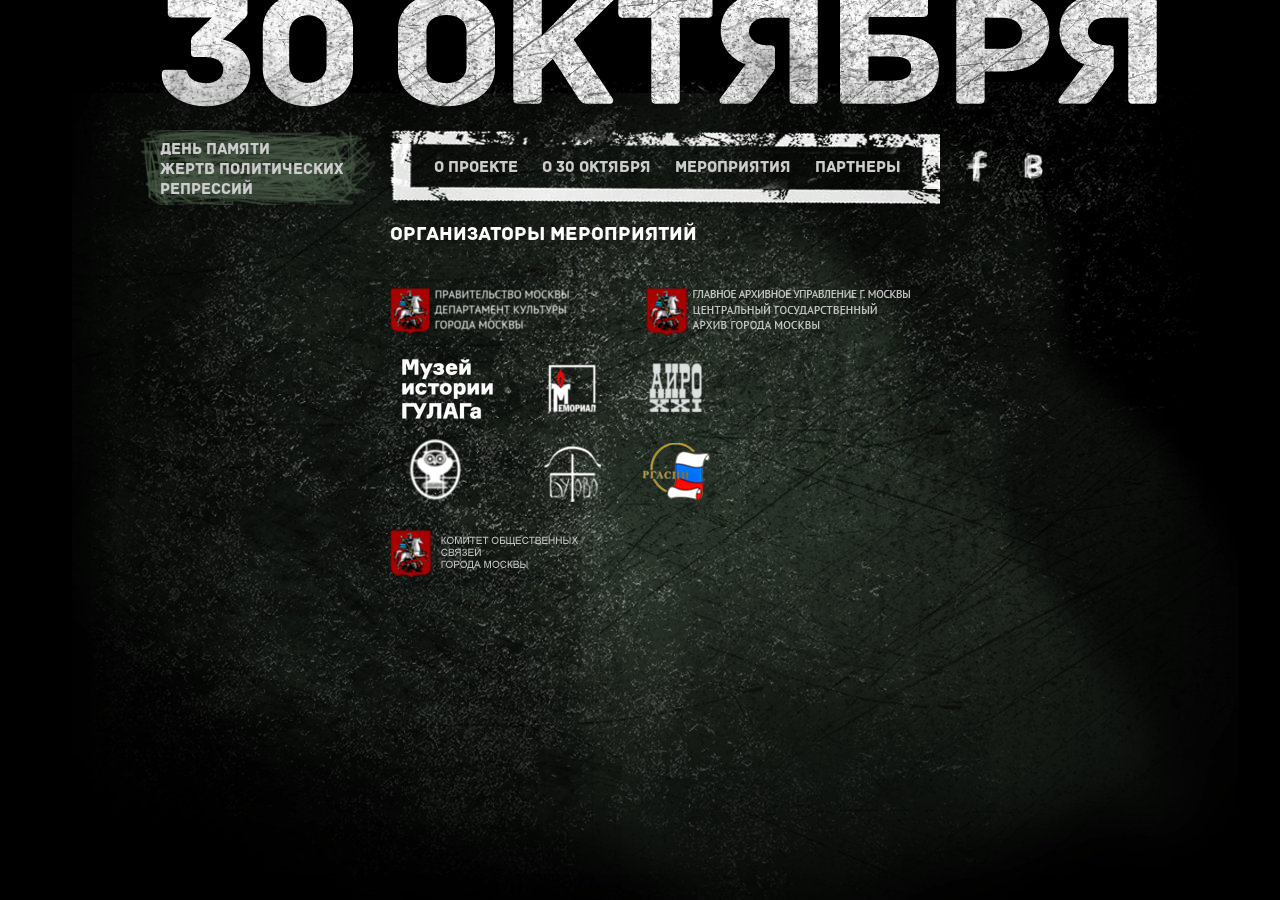
<file: partners.html>
<!DOCTYPE HTML PUBLIC "-//W3C//DTD HTML 4.01//EN" "http://www.w3.org/TR/html4/strict.dtd">
<html xmlns="http://www.w3.org/1999/xhtml">

<!-- Mirrored from localhost:8080/partners.php by HTTrack Website Copier/3.x [XR&CO'2014], Mon, 16 Feb 2026 08:13:48 GMT -->
<!-- Added by HTTrack --><meta http-equiv="content-type" content="text/html;charset=UTF-8" /><!-- /Added by HTTrack -->
<head>
<meta http-equiv="content-type" content="text/html; charset=utf-8" />
<TITLE>30 октября - день памяти жертв политических репрессий</TITLE>
<link rel="stylesheet" href="style/style.css" type="text/css" media="screen, projection" />
</head>

<body>
<div id="wrapper">
	<div id="header">
		<A href='index.html'><IMG src='style/logo.png' alt="30 октября - день памяти жертв политических репрессий"></A>
	</div>
	<div id="middle">
		<div id="container">
			<div id='menu'>
				<UL>
					<LI><A href='project.html'>о проекте</A></LI>
					<LI><A href='30-october.html'>о 30 октября</A></LI>
					<LI><A href='map.html'>мероприятия</A></LI>	
					<LI><A href='partners.html'>партнеры</A></LI>
				</UL>
			</div>
		</div><!-- #container-->

		<div id="left_top">
			<P><A href='index.html'>день памяти<BR>жертв политических<BR>репрессий</A></P>
		</div>
		<div id="right_top">
			<UL>
				<LI><A href='http://www.facebook.com/pages/Музей-ГУЛАГа-Gulag-Museum/246828195344837' title='facebook' target='_blank'><IMG src='style/f.png'></A></LI>
				<LI><A href='http://vk.com/club38938623' title='вконтакте' target='_blank'><IMG src='style/b.png'></A></LI>
			</UL>
	<!--	<UL id="sponsor" style="margin-top: 420px;">
			<LI><IMG src='image/sponsor1.png'></LI>
			<LI><IMG src='image/sponsor2.png'></LI>
		</UL>	-->	
		</div>
	</div><!-- #middle-->
	<div id="content_partners">
				<B>организаторы мероприятий</B>
				<BR><BR>
				<IMG src='image/organisators.png' usemap="#organisators">
				<map id="organisators" name="organisators">
					<area shape="rect" coords="-1, 26, 187, 73" href="http://kultura.mos.ru/">
					<area shape="rect" coords="256, 25, 521, 75" href="http://kultura.mos.ru/">
					<area shape="rect" coords="0, 105, 99, 148" href="http://gmig.ru/">
					<area shape="rect" coords="157, 102, 206, 153" href="http://www.memo.ru/">
					<area shape="rect" coords="260, 101, 316, 153" href="http://www.airo-xxi.ru/">
					<area shape="rect" coords="20, 179, 71, 236" href="http://memorial-nic.org/">
					<area shape="rect" coords="155, 185, 210, 245" href="http://www.martyr.ru/">
					<area shape="rect" coords="256, 181, 319, 241" href="http://www.rgaspi.su/">
					<area shape="rect" coords="-1, 265, 190, 320" href="http://kos.mos.ru/">
				</map>
			<!--	<UL>
					<LI>
						<A href='http://gmig.ru/' title="Музей ГУЛАГа" target='_blank'><IMG src='image/org1.png'></A>
						&emsp;
						<A href='http://www.memo.ru/' title="Мемориал" target='_blank'><IMG src='image/org2.png'></A>
					<LI>
					<LI>
						<A href='http://memorial-nic.org/' title="НИЦ Мемориал" target='_blank'><IMG src='image/org3.png'></A>
						&emsp;
						<A href='http://www.airo-xxi.ru/' title="АИРО" target='_blank'>АИРО</A>
					</LI>
				</UL>
				<BR>
				<HR width='420' size='1'>
				<BR>
				<B>информационные партнеры</B>
				<UL>
					<LI>
						<A href='http://www.novayagazeta.ru/' title="Новая газета" target='_blank'><IMG src='image/part1.png'></A>
						&emsp;
						<A href='http://www.silver.ru/' title="Серебряный дождь" target='_blank'><IMG src='image/part2.png'></A>
					<LI>
					<LI>
						<A href='http://ria.ru/' title="РИА Новости" target='_blank'><IMG src='image/part3.png'></A>
						&emsp;
						<A href='http://www.urokiistorii.ru/' title="Уроки истории" target='_blank'><IMG src='image/part4.png'></A>
					</LI>
				</UL>	-->
				<BR><BR>
	</div><!-- #content-->	
</div><!-- #wrapper -->


</body>

<!-- Mirrored from localhost:8080/partners.php by HTTrack Website Copier/3.x [XR&CO'2014], Mon, 16 Feb 2026 08:13:49 GMT -->
</html>
</file>
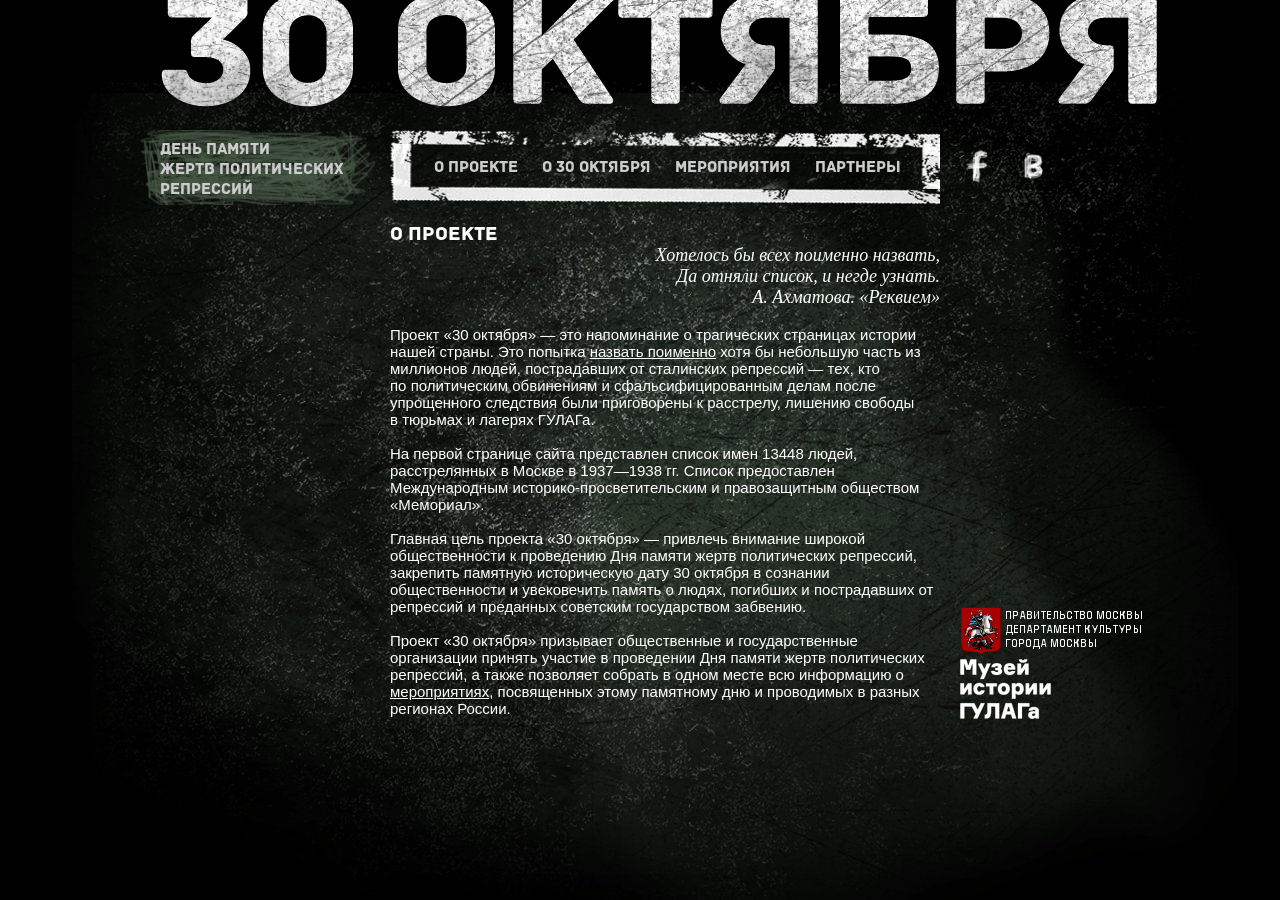
<file: project.html>
<!DOCTYPE HTML PUBLIC "-//W3C//DTD HTML 4.01//EN" "http://www.w3.org/TR/html4/strict.dtd">
<html xmlns="http://www.w3.org/1999/xhtml">

<!-- Mirrored from localhost:8080/project.php by HTTrack Website Copier/3.x [XR&CO'2014], Mon, 16 Feb 2026 08:13:48 GMT -->
<!-- Added by HTTrack --><meta http-equiv="content-type" content="text/html;charset=UTF-8" /><!-- /Added by HTTrack -->
<head>
<meta http-equiv="content-type" content="text/html; charset=utf-8" />
<script type="text/javascript" id="statsmosru" src="counter.js" onLoad="statsMosRuCounter()" defer="defer" async="true"></script>
<TITLE>30 октября - день памяти жертв политических репрессий</TITLE>
<link rel="stylesheet" href="style/style.css" type="text/css" media="screen, projection" />
</head>

<body>
<div id="wrapper">
	<div id="header">
		<A href='index.html'><IMG src='style/logo.png' alt="30 октября - день памяти жертв политических репрессий"></A>
	</div>
	<div id="middle">
		<div id="container">
			<div id='menu'>
				<UL>
					<LI><A href='project.html'>о проекте</A></LI>
					<LI><A href='30-october.html'>о 30 октября</A></LI>
					<LI><A href='map.html'>мероприятия</A></LI>	
					<LI><A href='partners.html'>партнеры</A></LI>	
				</UL>
			</div>
			<div id="content">
				<B>О проекте</B>
				<P class='right'>
				Хотелось бы всех поименно назвать,<BR>
				Да отняли список, и негде узнать.<BR>
				А. Ахматова. «Реквием»
				</P>
				Проект «30 октября» — это напоминание о трагических страницах истории нашей страны. Это попытка <A href='index.html'>назвать поименно</A> хотя бы небольшую часть из миллионов людей, пострадавших от сталинских репрессий — тех, кто по политическим обвинениям и сфальсифицированным делам после упрощенного следствия были приговорены к расстрелу, лишению свободы в тюрьмах и лагерях ГУЛАГа. 			<BR><BR>
		На первой странице сайта представлен список имен 13448 людей, расстрелянных в Москве в 1937—1938 гг. Список предоставлен Международным историко-просветительским и правозащитным обществом «Мемориал».
				<BR><BR>
		Главная цель проекта «30 октября» — привлечь внимание широкой общественности к проведению Дня памяти жертв политических репрессий, закрепить памятную историческую дату 30 октября в сознании общественности и увековечить память о людях, погибших и пострадавших от репрессий и  преданных советским государством забвению.  
				<BR><BR>
		Проект «30 октября» призывает общественные и государственные организации принять участие в проведении Дня памяти жертв политических репрессий, а также позволяет собрать в одном месте всю информацию о <A href='map.html' title="список мероприятий посвященых дню памяти жертв политических репрессий">мероприятиях</A>, посвященных этому памятному дню и проводимых в разных регионах России.
				<BR><BR>
				<!--
				<div id="bottom_project">
				<UL>
					<LI><A href='http://www.gmig.ru/' title="Музей ГУЛАГа" target='_blank'><IMG src='image/1.png'></A><LI>
					<LI><A href='http://www.martyr.ru/' title="Бутовскогий полигон" target='_blank'><IMG src='image/2.png'></A><LI>
					<LI><A href='http://www.memo.ru/' title="Мемориал" target='_blank'><IMG src='image/3.png'></A><LI>
				<LI><A href='http://www.kos.mos.ru/kos/ru/' title="Комитет общественных связей" target='_blank'><IMG src='image/4.png'></A><LI>
				</UL>
				</div> -->
			</div><!-- #content-->
		</div><!-- #container-->
		<div id="left_top">
			<P><A href='index.html'>день памяти<BR>жертв политических<BR>репрессий</A></P>
		</div>
		<div id="right_top">
			<UL>
				<LI><A href='http://www.facebook.com/pages/Музей-ГУЛАГа-Gulag-Museum/246828195344837' title='facebook' target='_blank'><IMG src='style/f.png'></A></LI>
				<LI><A href='http://vk.com/club38938623' title='вконтакте' target='_blank'><IMG src='style/b.png'></A></LI>
			</UL>
			<UL id="sponsor" style="margin-top: 400px;">
				<LI><IMG src='image/sponsor1.png'></LI>
				<LI><IMG src='image/sponsor2.png'></LI>
			</UL>
		</div>		
	</div><!-- #middle-->
	
</div><!-- #wrapper -->

</body>

<!-- Mirrored from localhost:8080/project.php by HTTrack Website Copier/3.x [XR&CO'2014], Mon, 16 Feb 2026 08:13:48 GMT -->
</html>
</file>
<file: style/style.css>
* {margin: 0; padding: 0; color: #fff;}
@font-face {font-family: Archive; src: url('archive.otf'); }
body {font: 15px Arial; width: 100%; background: #000 url('bg.jpg') no-repeat center top fixed;}
A {color: #ccc; text-decoration: none;}
A:hover {color: #fff;}
P {margin: 0 0 18px;}
IMG {border: none;}
INPUT {vertical-align: middle;}
B {font: 20px Archive;}
#wrapper {width: 1000px; margin: 0 auto; min-height: 100%;}

/* Заголовок */
#header {height: 130px; margin-left: 20px;}

/* Центральный блок */
#middle {
	padding-left: 250px;
	padding-right: 200px;
	height: 1%;
	position: relative;
}
#middle:after {
	content: '.';
	display: block;
	clear: both;
	visibility: hidden;
	height: 0;
}
#container {width: 100%; float: left; overflow: hidden; margin-right: -100%;}
#content {padding-top: 20px;}

#content P.right {text-align: right; font: italic 18px Times;}
#content A {text-decoration: underline; color: #FFF;}
#content A:hover {text-decoration: none; color: #CCC;}
#content_partners {padding-left: 250px; padding-top: 20px;}	
#content_partners LI {list-style-type: none; margin-top: 20px;}

/* Карта */
#content_map {padding-left: 250px; padding-top: 20px;}	
#content_map * {color: #000;}
#content_map B {color: #465845; font: 16px Archive;}
#content_map I {color: #999; font: normal 14px Arial;}
#content_map SPAN {color: red; font: normal 14px Arial;}
.ymaps-b-balloon__content-body {font: normal 14px Arial;}
.ymaps-b-balloon__content-body A {font: normal 14px Arial; text-decoration: underline;}
.ymaps-b-balloon__content-body A:hover {font: normal 14px Arial; text-decoration: none; }

/* Левый блок */
#left_top {
	float: left; 
	width: 250px; 
	height: 75px; 
	position: relative; 
	left: -250px; 
	font: 16px/20px Archive; 
	background: url('left_top.png') no-repeat left top;
}
#left_top P {padding-top: 10px; padding-left: 20px;}
#bottom_project {width: 595px; z-index: 1000;}
#bottom_project LI {list-style-type: none; padding-top: 20px; display: inline; padding-right: 20px;}	
#left_map {float: left; padding-top: 18px; width: 220px; position: absolute; padding-left: 20px;}
#left_map B {color: #F75; font: 18px/20px Archive;}
#left_map LI {padding: 10px 0px; font: 14px Arial; list-style-type: none;}
#left_map LI:hover {color: #CCC; cursor: pointer;}
#bottom_map {float: left; margin-top: 400px; width: 250px; height: 142px; position: absolute; background: url('http://localhost:8080/style/promo.png') no-repeat left top;}
#bottom_map LI {list-style-type: none; padding-left: 65px; padding-bottom: 20px; list-style-type: none; font: 12px Arial;}	
#bottom_map LI:last-child {padding-left: 58px;}

/* Правый блок */
#right_top {float: right; margin-right: -200px; width: 200px; height: 75px; position: relative;}
#right_top UL {padding-top: 20px;}
#right_top LI {list-style-type: none; display: inline; padding-left: 20px;}
#right_map {padding-top: 38px; width: 200px; margin-right: -20px; float: right;}
#right_map B {color: #F75; font: 18px/20px Archive;}
#right_map P {margin: 10px 0px 20px 0px; font: 14px Arial; line-height: 1.1;}
#right_map P:hover {color: #CCC; cursor: pointer;}

/* Меню */
#menu {width: 555px; height: 75px; background: url('menu.png') no-repeat center; font: 16px Archive; text-align: center;}
#menu UL {padding-top: 30px;}
#menu LI {list-style-type: none; display: inline; padding: 0 10px;}

/* Спонсоры на всех страницах (на каждой странице персональный отступ сверху прописан в тегах) */
#sponsor LI {list-style-type: none; margin-bottom: 10px;}

* {outline: 0px red solid;}
</file>
